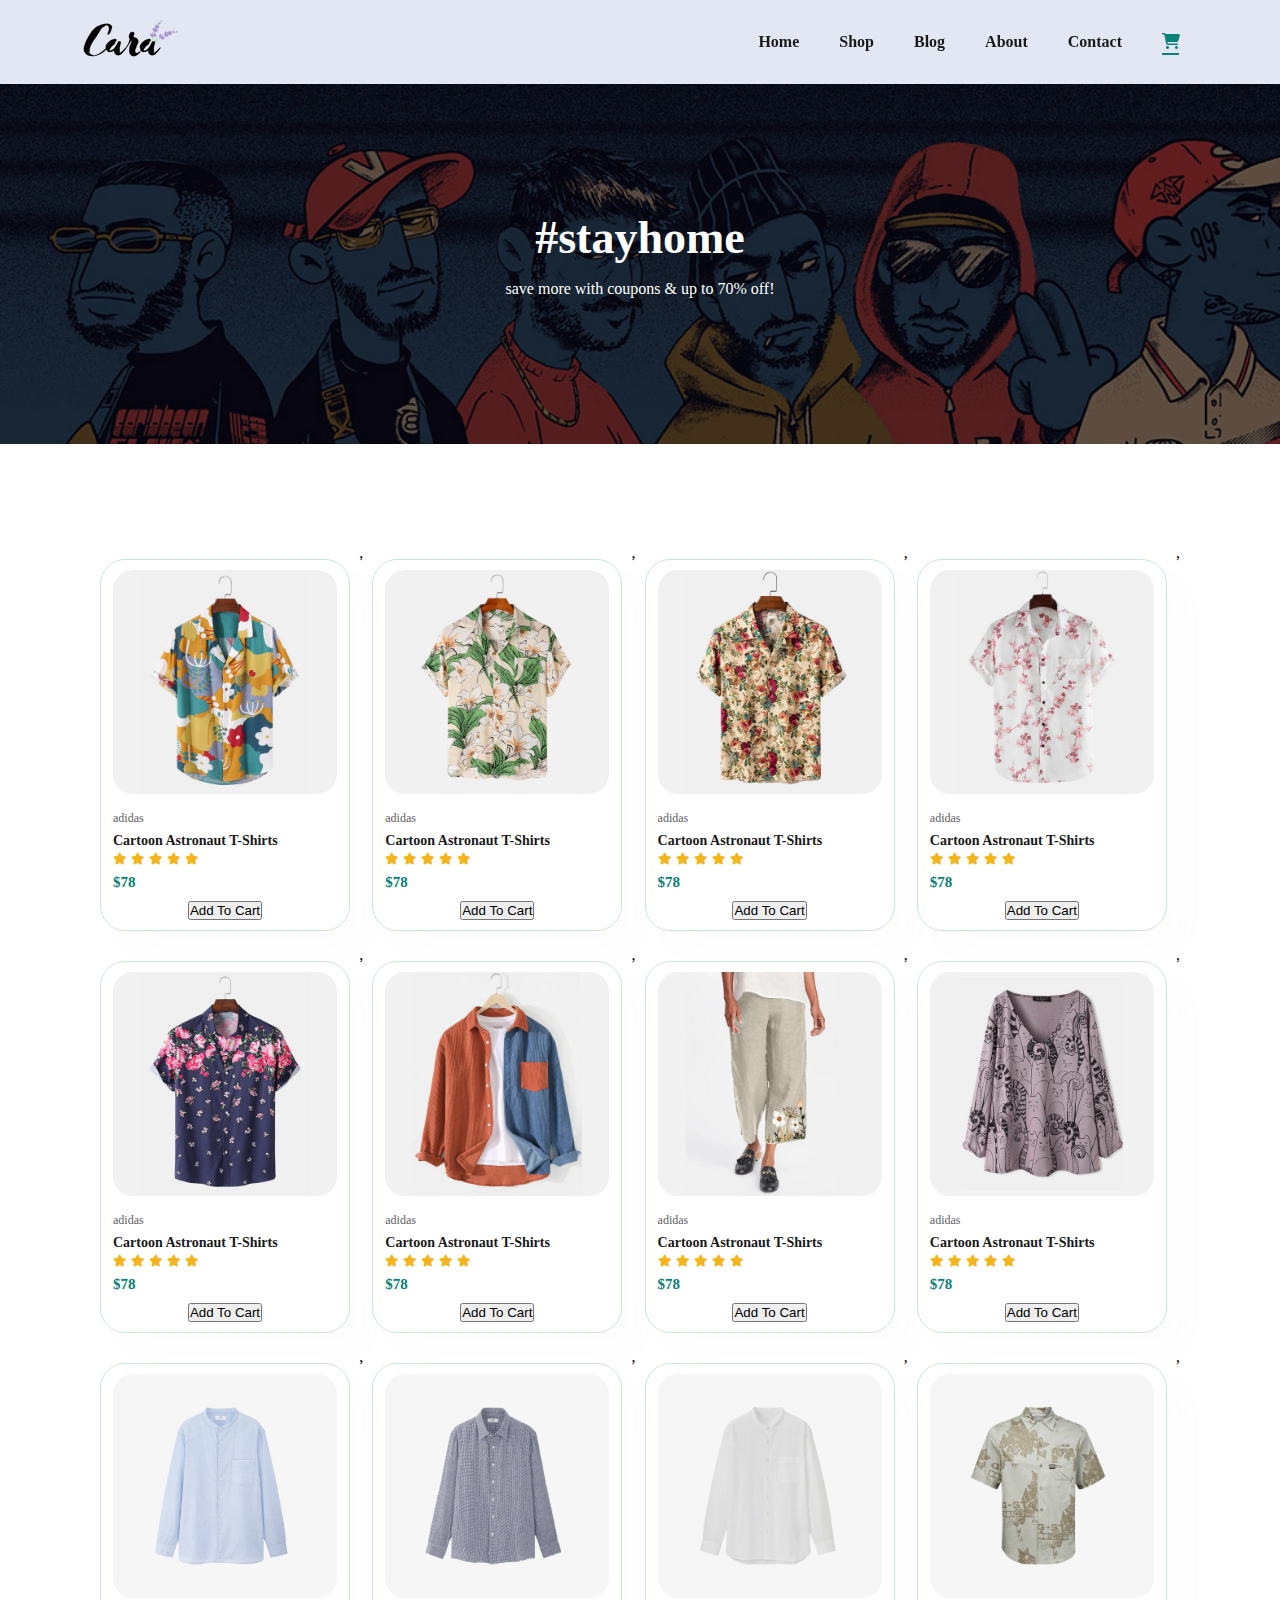
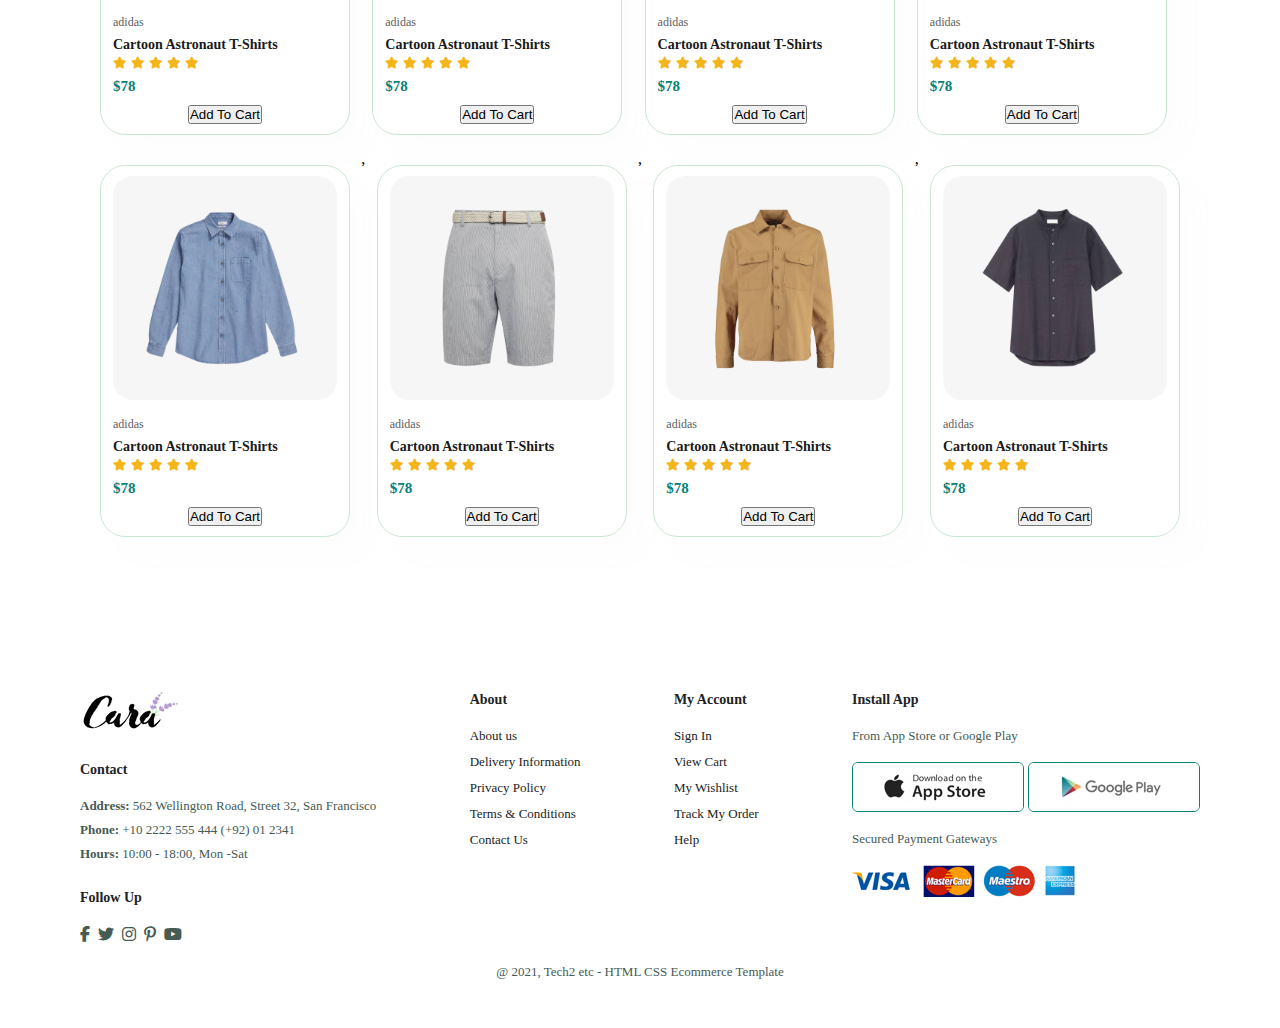
<file: cart.html>
<!DOCTYPE html>
<html lang="en">
  <head>
    <meta charset="UTF-8" />
    <meta name="viewport" content="width=device-width, initial-scale=1.0" />
    <title>cart</title>
    <link href="style.css" rel="stylesheet" />
    <link href="all.css" rel="stylesheet" />
  </head>
  <body>
    <section id="header">
      <a href=""><img src="products/logo.png" class="logo" alt=""></a>
      <div>
          <ul id="navbar">
              <li><a  href="index.html">Home</a></li>
              <li><a   href="shop.html">Shop</a></li>
              <li><a href="blog.html">Blog</a></li>
              <li><a href="about.html">About</a></li>
              <li><a href="contact.html">Contact</a></li>
              <li><a class="active" href="cart.html"><i class="fa-solid fa-cart-shopping"></i></a></li>
          </ul>
      </div>
  </section>
  <section id="page-header">
    <h2>#stayhome</h2>
    <p>save more with coupons & up to 70% off!</p>
  </section>
<section id="product1" class="section-p1">
    <div class="pro-container">
        <div class="pro" >
         <img src="products/f1.jpg" />
          <div class="description">
            <span>adidas</span>
            <h5>cartoon astronaut t-shirts</h5>
            <div class="star">
              <i class="fa-solid fa-star"></i>
              <i class="fa-solid fa-star"></i>
              <i class="fa-solid fa-star"></i>
              <i class="fa-solid fa-star"></i>
              <i class="fa-solid fa-star"></i>
            </div>
            <!-- end of icon star -->
            <h4>$78</h4>
          </div>
          <!--end of product description -->
          <div class="cartb">
            <!-- <a href="#" onclick="event"><i class="fa-solid fa-cart-shopping "></i></a>  -->
          <button class="add_to_cart">Add To Cart</button>
        </div>
        </div>
</section>


 

    
  
    <footer class="section-p1">
      <div class="col">
          <img class="logo" src="products/logo.png" alt="">
          <h4>Contact</h4>
          <p><strong>Address: </strong>562 Wellington Road, Street 32, San Francisco</p>
          <p><strong>Phone: </strong>+10 2222 555 444 (+92) 01 2341</p>
          <p><strong>Hours: </strong>10:00 - 18:00, Mon -Sat</p>
          <div class="follow">
              <h4>Follow Up</h4>
              <div class="icon">
                  <i class="fab fa-facebook-f"></i>
                  <i class="fab fa-twitter"></i>
                  <i class="fab fa-instagram"></i>
                  <i class="fab fa-pinterest-p"></i>
                  <i class="fab fa-youtube"></i>
              </div>
          </div>
      </div>
      <div class="col">
          <h4>About</h4>
          <a href="#">About us</a>
          <a href="#">Delivery Information</a>
          <a href="#">Privacy Policy</a>
          <a href="#">Terms & Conditions</a>
          <a href="#">Contact Us</a>
      </div>

      <div class="col">
          <h4>My Account</h4>
          <a href="#">Sign In</a>
          <a href="#">View Cart</a>
          <a href="#">My Wishlist</a>
          <a href="#">Track My Order</a>
          <a href="#">Help</a>
      </div>
      <div class="col install">
          <h4>Install App</h4>
          <p>From App Store or Google Play</p>
          <div class="row">
              <img src="products/app.jpg" alt="">
              <img src="products/play.jpg" alt="">
          </div>
          <p>Secured Payment Gateways</p>
          <img src="products/pay.png" alt="">
      </div>
      <div class="copyright">
          <p>@ 2021, Tech2 etc - HTML CSS Ecommerce Template</p>
      </div>
  </footer>

    <script src="script.js"></script>
    <script src="carts.js"></script>

  </body>
</html>
</file>
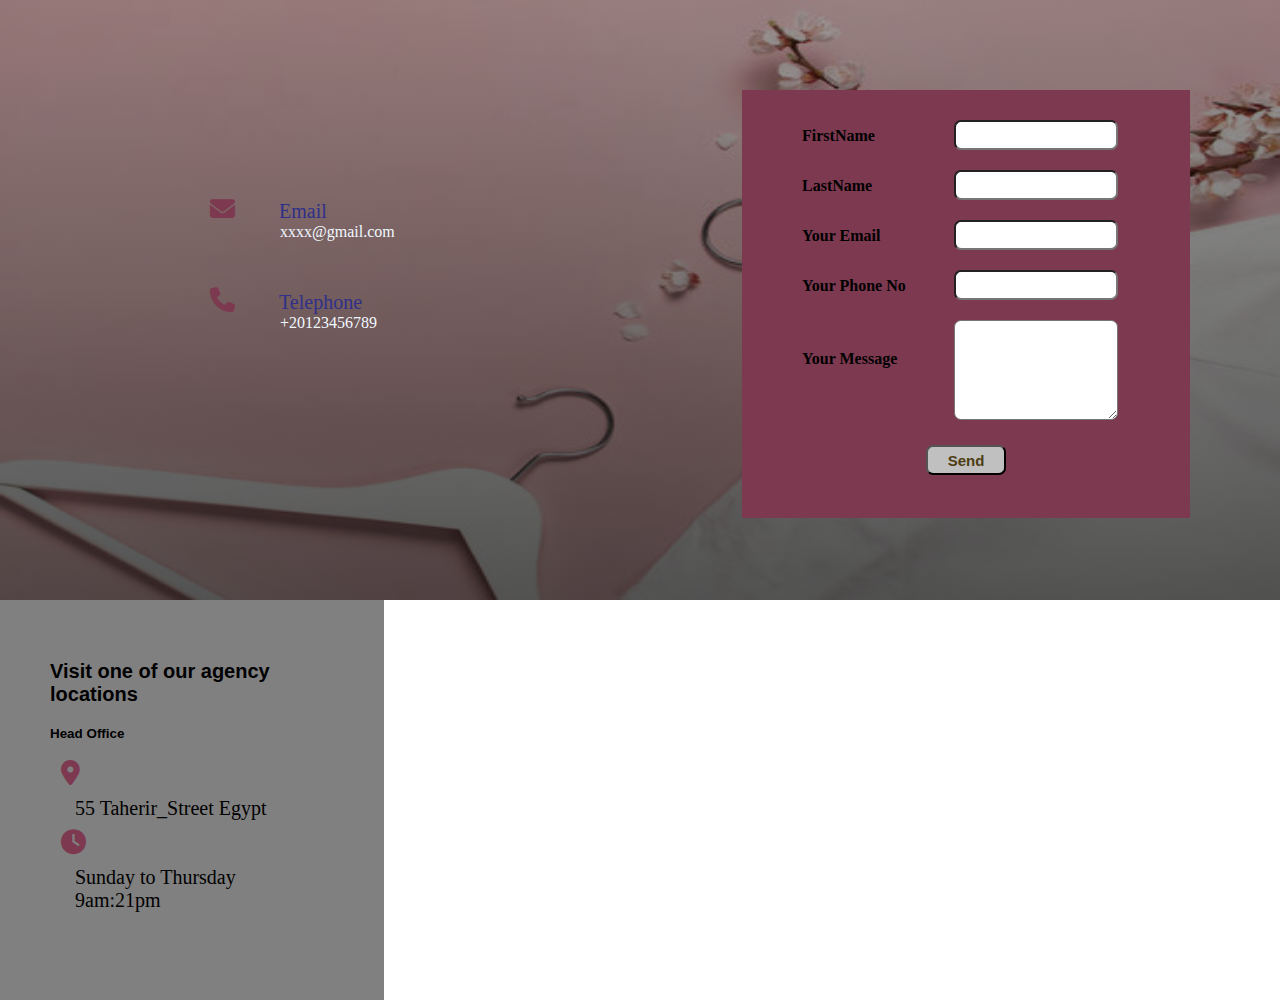
<file: ContactUs.html>
<!DOCTYPE html>
<html>
    <head>
          <title>
            ContactUs
          </title>
          <meta charset="UTF-8">
          <link rel="stylesheet" href="css_folder/ContactUs.css">
          <link rel="stylesheet" href="css_folder/all.min.css">
          <meta name="viewport" content="width=device-width,initialscale=1.0">
    </head>
    <body>
        <Section class="form">
            <div class="sectionform">
                 <label for="first">FirstName</label>
                 <input type="text" id="first" name="firstname">
                 <label for="last">LastName</label>
                 <input type="text" id="last" name="lastname">
                 <label for="Email">Your Email</label>
                 <input type="email" id="Email" name="email">
                 <label for="tel">Your Phone No</label>
                 <input type="text" id="tel" name="phone">
                 <label for="msg">Your Message</label>
                 <textarea name="" id="msg"></textarea>
                 <input type="submit" value="Send">
            </div >

            <div class="information">
                
                <i class="fa-solid fa-envelope" class="icon1"></i>
           <a href="abc@gmail.com">
            Email
           </a>
          
          <p>
            xxxx@gmail.com
          </p>
           
          <i class="fa-solid fa-phone"></i>
           <a href="tel:+20123455678">Telephone</a>
           
           <p>+20123456789</p>


           <!-- <p class="hello"> FollowUs</p>
           <a href="https://instagram.com" class="i1"><i class="fa-brands fa-square-instagram"></i></a>
          <a href="https://twitter.com" class="i2"> <i class="fa-brands fa-twitter"></i></a>
           <a href="https://twitter.com " class="i3"><i class="fa-brands fa-facebook-f"></i></a> -->

           
            </div>
        </Section>
        <section class="map">
            <div class="a">
               <h4>
                Visit one of our agency locations 
               </h4>
               <h6>Head Office</h6>
               <i class="fa-solid fa-location-dot"></i>
              
               <p> 55 Taherir_Street Egypt</p>
               <i class="fa-solid fa-clock"></i>
              
               <p> Sunday to Thursday 9am:21pm</p>
            
            </div>
          <div class="b">
            <iframe src="https://www.google.com/maps/embed?pb=!1m14!1m12!1m3!1d440152.377522415!2d30.815366849999997!3d30.473204749999994!2m3!1f0!2f0!3f0!3m2!1i1024!2i768!4f13.1!5e0!3m2!1sen!2seg!4v1715009954085!5m2!1sen!2seg" width="600" height="450" style="border:0;" allowfullscreen="" loading="lazy" referrerpolicy="no-referrer-when-downgrade"></iframe>
          </div>
        
        </section>
       <section class="followUs">
       
       </section>
        
    </body>
</html>
</file>
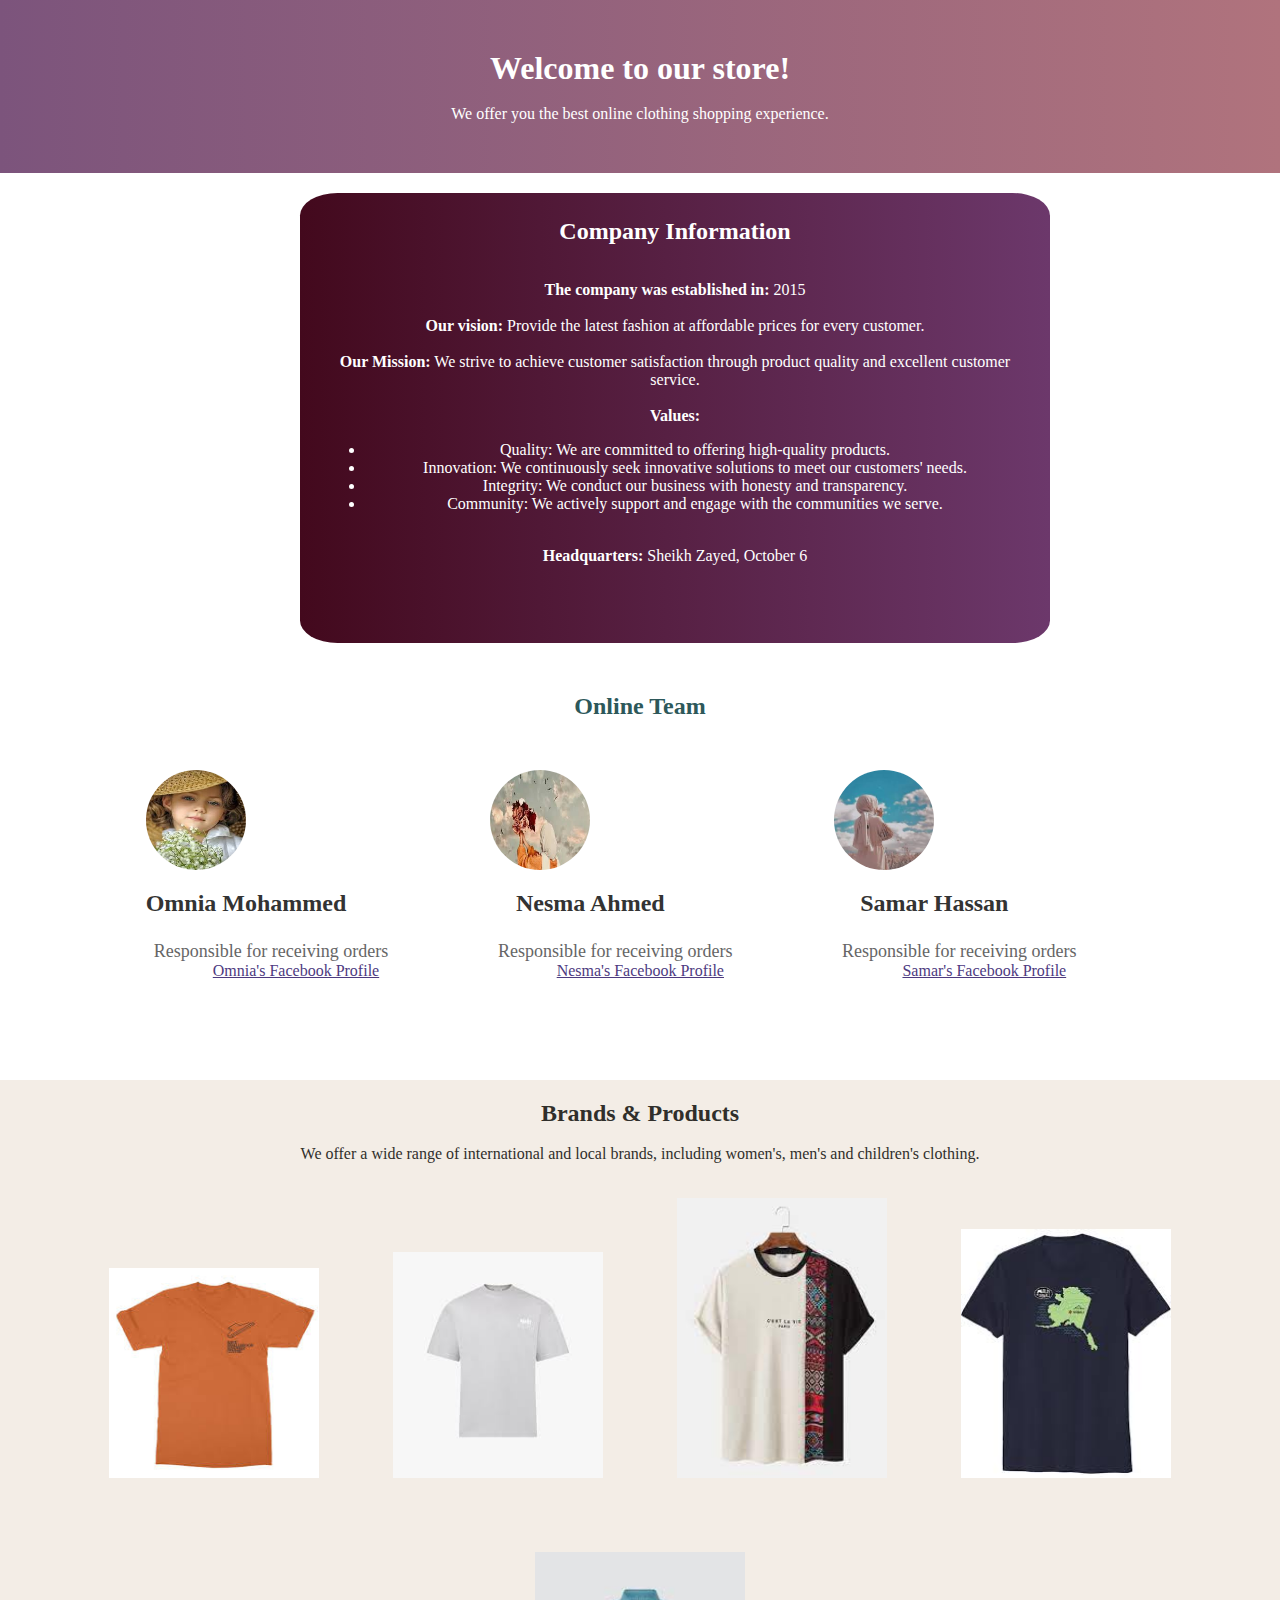
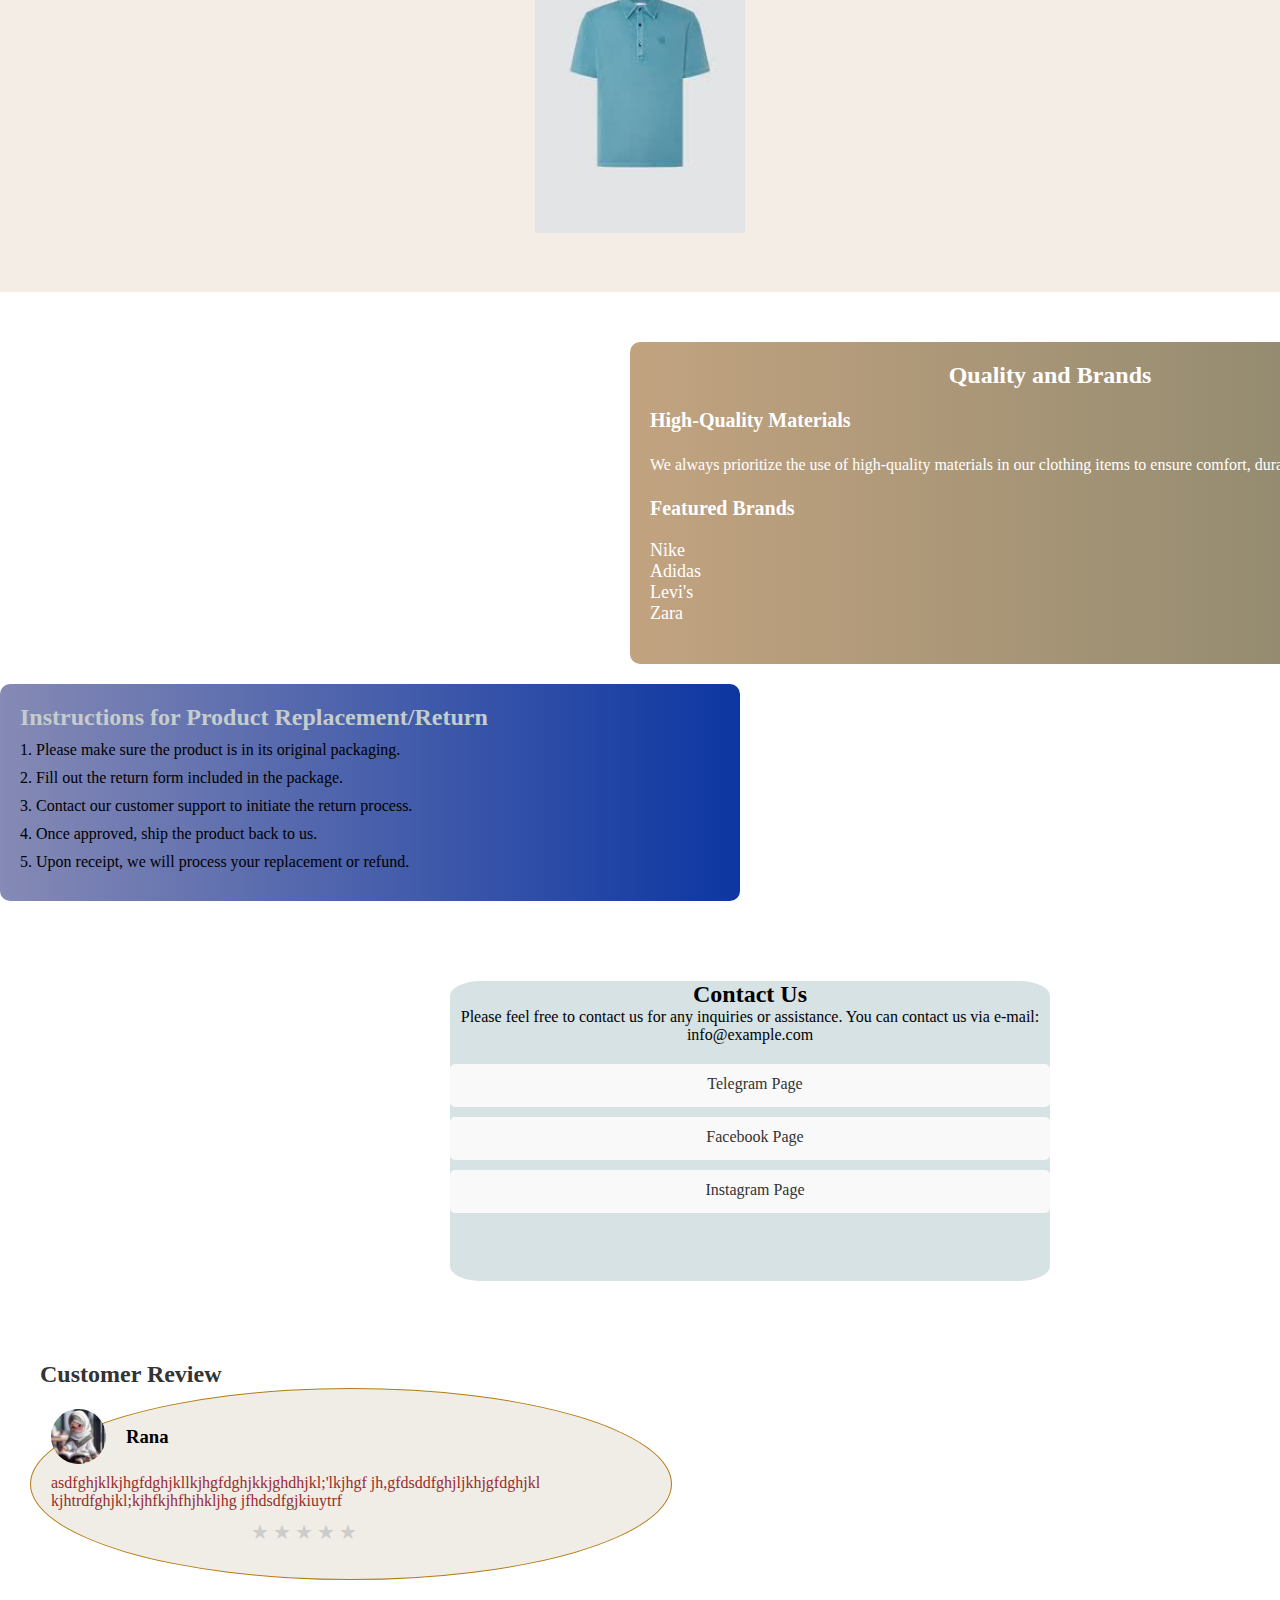
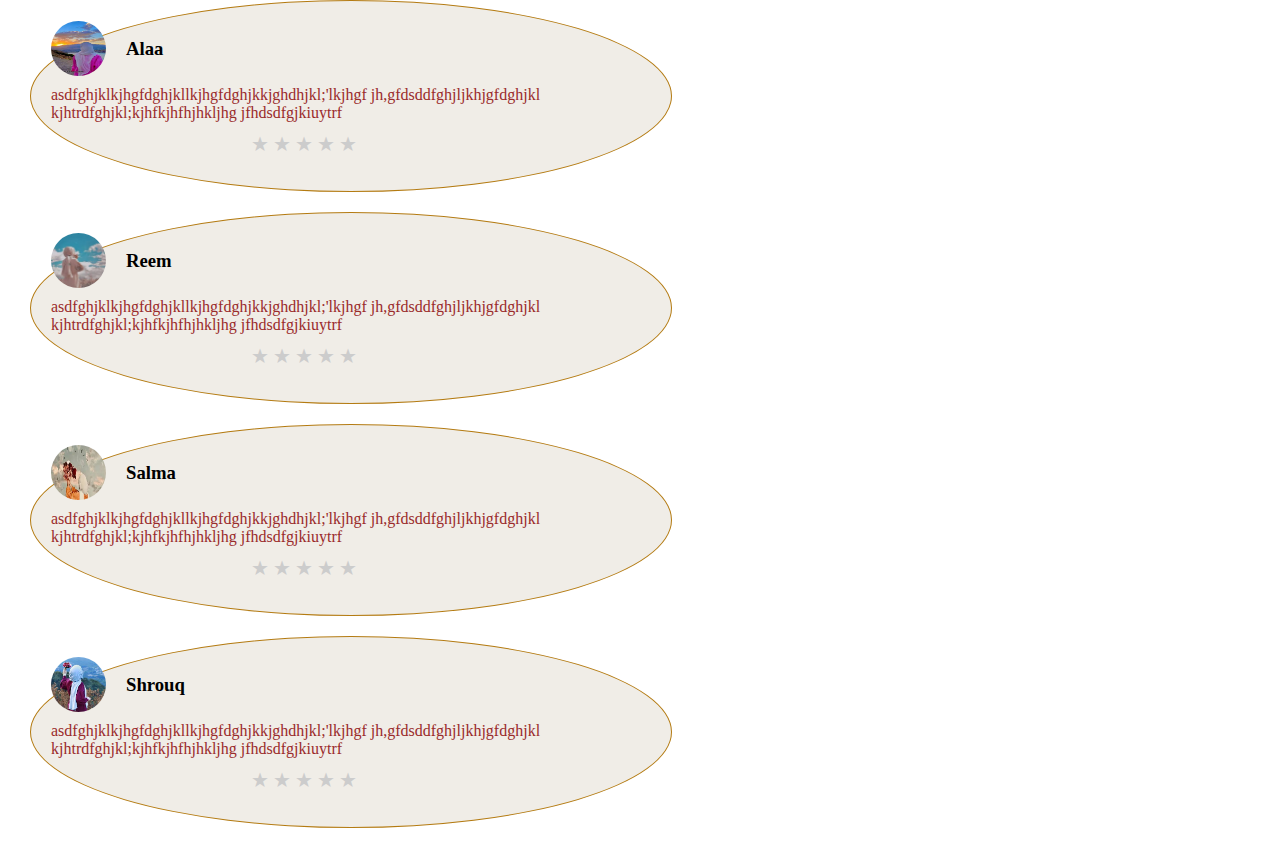
<file: more.html>
<!DOCTYPE html>
<html lang="en">
<head>
  <meta charset="UTF-8">
  <meta name="viewport" content="width=device-width, initial-scale=1.0">
  <title>About Us</title>
  <link rel="stylesheet" href="more.css">
  <link rel="stylesheet" href="https://cdnjs.cloudflare.com/ajax/libs/font-awesome/6.0.0-beta3/css/all.min.css" integrity="sha384-6saYSIYTdVczRbl7L8IB+fbbVZiPoeNNgSEaWFvCh6h/aAI5xTyZvhNA00XQC27t" crossorigin="anonymous">
</head>
<body>
  <header class="head">
    <h1>Welcome to our store!</h1>
    <br>
    <p>We offer you the best online clothing shopping experience.</p>
    
  </header>
  
  <section id="company-info">
    <h2>Company Information</h2>
    <br><br>
    <p><strong>The company was established in:</strong> 2015</p>
    <br>
    <p><strong>Our vision: </strong>Provide the latest fashion at affordable prices for every customer.</p>
    <br>
    <p><strong>Our Mission:</strong> We strive to achieve customer satisfaction through product quality and excellent customer service.</p>
    <br>
    <p><strong>Values:</strong></p>
    <ul>
        <li>Quality: We are committed to offering high-quality products.</li>
        <li>Innovation: We continuously seek innovative solutions to meet our customers' needs.</li>
        <li>Integrity: We conduct our business with honesty and transparency.</li>
        <li>Community: We actively support and engage with the communities we serve.</li>
    </ul>
    <br>
    <p><strong>Headquarters:</strong> Sheikh Zayed, October 6</p>
    <br>

  </section>
  
  <section class="team-section">
    <h2>Online Team</h2>
    <div class="team-member">
        <img src="person.jpeg" alt="اسم العضو 1">
        <h3>Omnia Mohammed</h3>
        <p>Responsible for receiving orders</p>
        <a href="https://www.facebook.com/omnia.mohammed">Omnia's Facebook Profile</a>

    </div>
    <div class="team-member">
        <img src="بنت1.jpeg" alt="اسم العضو 2">
        <h3>Nesma Ahmed</h3>
        <p>Responsible for receiving orders</p>
        <a href="https://www.facebook.com/nesma.ahmed">Nesma's Facebook Profile</a>

    </div>
    <div class="team-member">
      <img src="بنت3.jpeg" alt="اسم العضو 2">
      <h3>Samar Hassan</h3>
      <p>Responsible for receiving orders</p>
      <a href="https://www.facebook.com/samar.hassan">Samar's Facebook Profile</a>

  </div>
    <!-- اضافة المزيد من أعضاء الفريق حسب الحاجة -->
</section>

  
  <section id="brands">
    <h2>Brands & Products</h2>
    <br>
    <p>We offer a wide range of international and local brands, including women's, men's and children's clothing.</p>
    <img src="shirt2.jpeg"  alt=""  >  
    <img src="shirt3.jpeg"  alt=""  >  
    <img src="shirt4.jpeg"  alt=""  >  
    <img src="shirt6.jpeg"  alt=""  >  
     <img src="shirt5.jpeg"  alt=""  >                                 
  </section>
  
  <section id="quality">
    <h2>Quality and Brands</h2>
    <div class="brand-info">
        <h3>High-Quality Materials</h3>
        <p>We always prioritize the use of high-quality materials in our clothing items to ensure comfort, durability, and style.</p>
    </div>
    <div class="brand-list">
        <h3>Featured Brands</h3>
        <ul>
            <li>Nike</li>
            <li>Adidas</li>
            <li>Levi's</li>
            <li>Zara</li>
        </ul>
    </div>
</section>
  <div class="instructions-section">
    <h2 class="instructions-title">Instructions for Product Replacement/Return</h2>
    <p class="instruction">1. Please make sure the product is in its original packaging.</p>
    <p class="instruction">2. Fill out the return form included in the package.</p>
    <p class="instruction">3. Contact our customer support to initiate the return process.</p>
    <p class="instruction">4. Once approved, ship the product back to us.</p>
    <p class="instruction">5. Upon receipt, we will process your replacement or refund.</p>
  </div>

  
  <section id="contact">
    <h2>Contact Us</h2>
    <p>Please feel free to contact us for any inquiries or assistance. You can contact us via e-mail: info@example.com</p>
    <div class="contact-info">
      <a href="https://t.me/hmstyle7"  target="_blank"><i class="fas fa-telegram"></i> Telegram Page</a>
      <a href="https://www.facebook.com/share/jVyxZxDqLrMjCYP2/?mibextid=qi2Omg" target="_blank"><i class="fab fa-facebook"></i> Facebook Page</a>
      <a href="https://www.instagram.com/tshirts_for_boys0/" target="_blank"><i class="fab fa-instagram"></i> Instagram Page</a>
    </div>
  </section>
  </section>
 
  <h1 id="cust">Customer Review</h1>
  <div class="customer-review">
        <div class="customer-info">
     
      <img src="بنت2.jpeg" alt="">
      <h3>Rana</h3>
    </div>
    <p>asdfghjklkjhgfdghjkllkjhgfdghjkkjghdhjkl;'lkjhgf
      jh,gfdsddfghjljkhjgfdghjkl
      kjhtrdfghjkl;kjhfkjhfhjhkljhg
      jfhdsdfgjkiuytrf
    </p>
    <div class="rating">
      <span class="star">&#9733;</span>
      <span class="star">&#9733;</span>
      <span class="star">&#9733;</span>
      <span class="star">&#9733;</span>
      <span class="star">&#9733;</span>
    </div>
  </div>
    <div class="customer-review">
      <div class="customer-info">
   
    <img src="بنت5.jpeg" alt="">
    <h3>Alaa</h3>
  </div>
  <p>asdfghjklkjhgfdghjkllkjhgfdghjkkjghdhjkl;'lkjhgf
    jh,gfdsddfghjljkhjgfdghjkl
    kjhtrdfghjkl;kjhfkjhfhjhkljhg
    jfhdsdfgjkiuytrf
  </p>
  <div class="rating">
    <span class="star">&#9733;</span>
    <span class="star">&#9733;</span>
    <span class="star">&#9733;</span>
    <span class="star">&#9733;</span>
    <span class="star half-star">&#9733;</span>
  </div>
</div>
  <div class="customer-review">
    <div class="customer-info">
 
  <img src="بنت3.jpeg" alt="">
  <h3>Reem</h3>
</div>
<p>asdfghjklkjhgfdghjkllkjhgfdghjkkjghdhjkl;'lkjhgf
  jh,gfdsddfghjljkhjgfdghjkl
  kjhtrdfghjkl;kjhfkjhfhjhkljhg
  jfhdsdfgjkiuytrf
</p>
<div class="rating">
  <span class="star">&#9733;</span>
  <span class="star">&#9733;</span>
  <span class="star">&#9733;</span>
  <span class="star">&#9733;</span>
  <span class="star half-star">&#9733;</span>
</div>
</div>
<div class="customer-review">
  <div class="customer-info">

<img src="بنت1.jpeg" alt="">
<h3>Salma</h3>
</div>
<p>asdfghjklkjhgfdghjkllkjhgfdghjkkjghdhjkl;'lkjhgf
jh,gfdsddfghjljkhjgfdghjkl
kjhtrdfghjkl;kjhfkjhfhjhkljhg
jfhdsdfgjkiuytrf
</p>
<div class="rating">
<span class="star">&#9733;</span>
<span class="star">&#9733;</span>
<span class="star">&#9733;</span>
<span class="star">&#9733;</span>
<span class="star half-star">&#9733;</span>
</div>
</div>
<div class="customer-review">
  <div class="customer-info">

<img src="بنت4.jpeg" alt="">
<h3>Shrouq</h3>
</div>
<p>asdfghjklkjhgfdghjkllkjhgfdghjkkjghdhjkl;'lkjhgf
jh,gfdsddfghjljkhjgfdghjkl
kjhtrdfghjkl;kjhfkjhfhjhkljhg
jfhdsdfgjkiuytrf
</p>
<div class="rating">
<span class="star">&#9733;</span>
<span class="star">&#9733;</span>
<span class="star">&#9733;</span>
<span class="star">&#9733;</span>
<span class="star half-star">&#9733;</span>
</div>
  </div>
  
  <!--
    <section id="testimonials">
      <p class="cust">Read our customers' experiences with our products:</p>
      <div class="testimonial">
        <p>"It was a great shopping experience, the products are of high quality and the service is fast and efficient."</p>
        <div class="testimonial-signature">
          <div class="testimonial-img">
            <img src="person.jpeg" alt="Ahmed's Avatar">
          </div>
          <p>- Ahmed, a happy customer</p>
        </div>
      </div> -->
      
    <!-- يمكنك إضافة مزيد من الشهادات هنا -->
  </section> 

  <script src="more.js"></script>
</body>
</html>
</file>
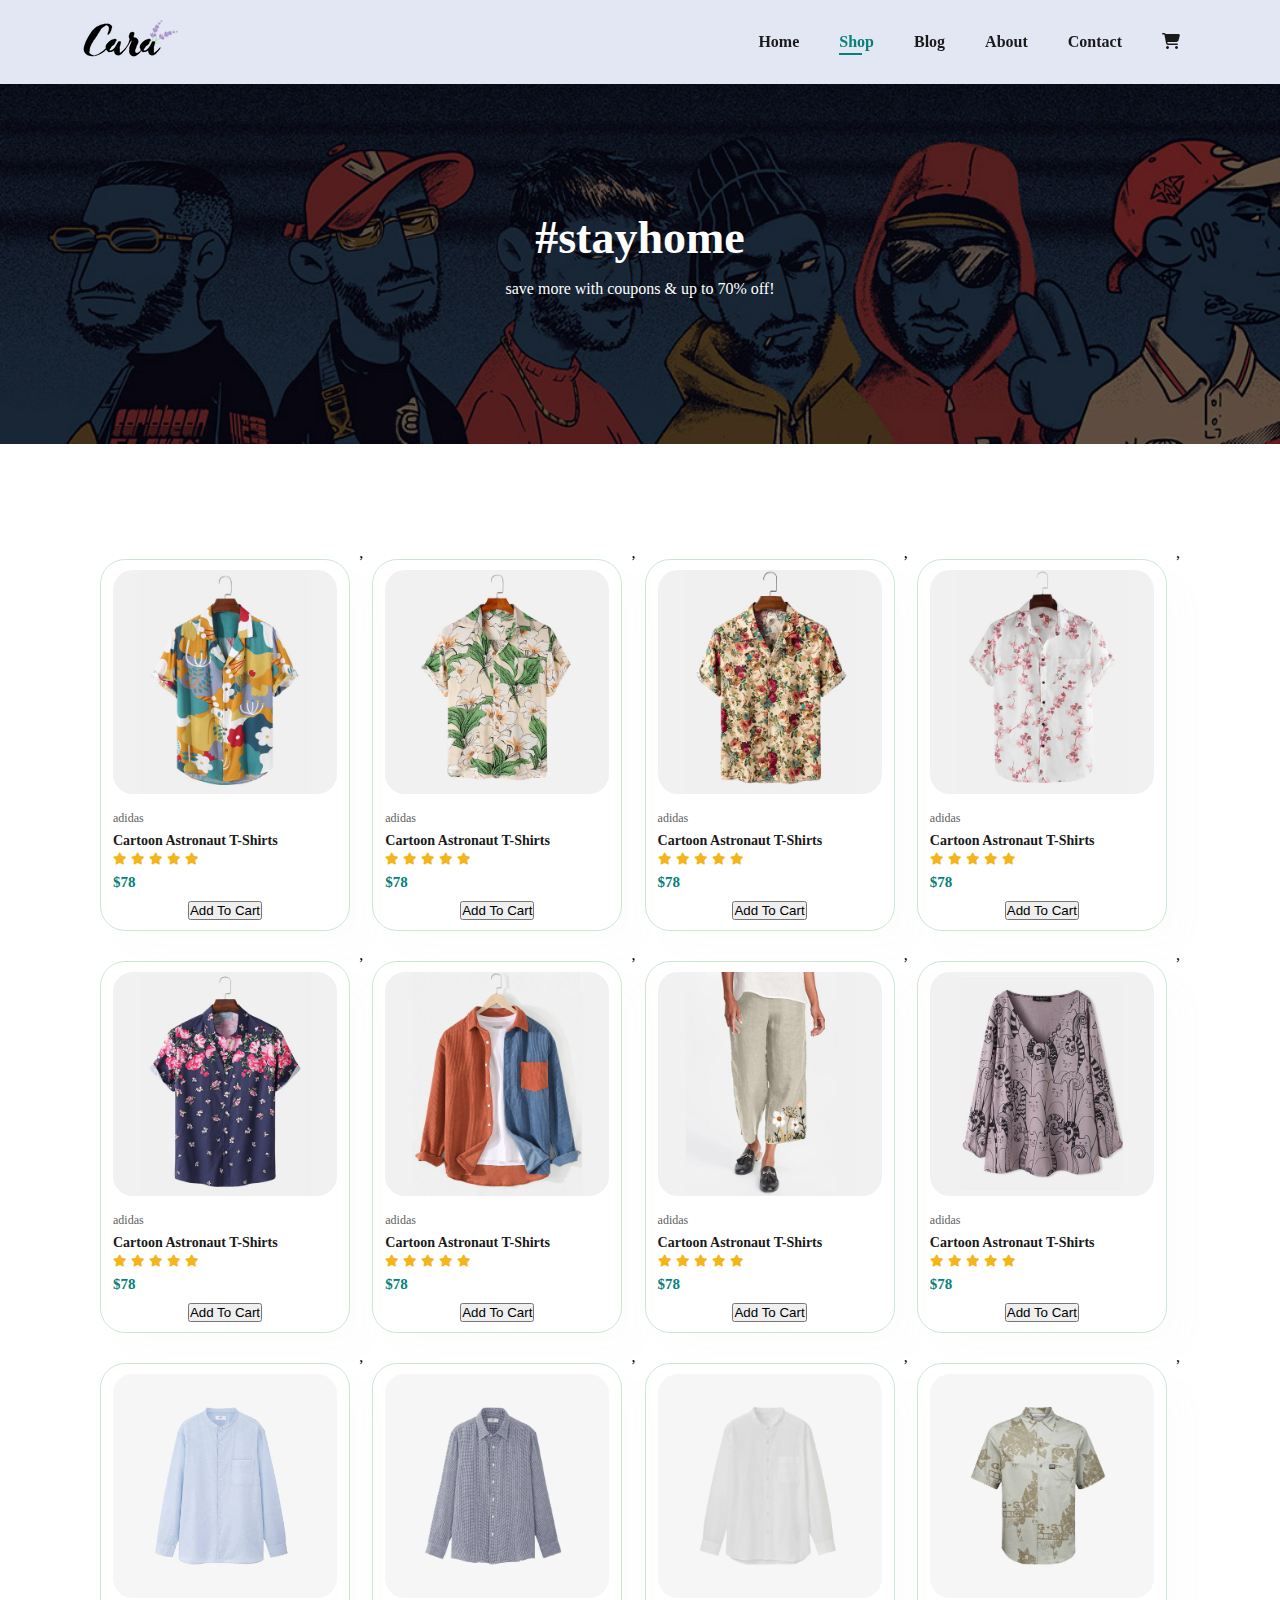
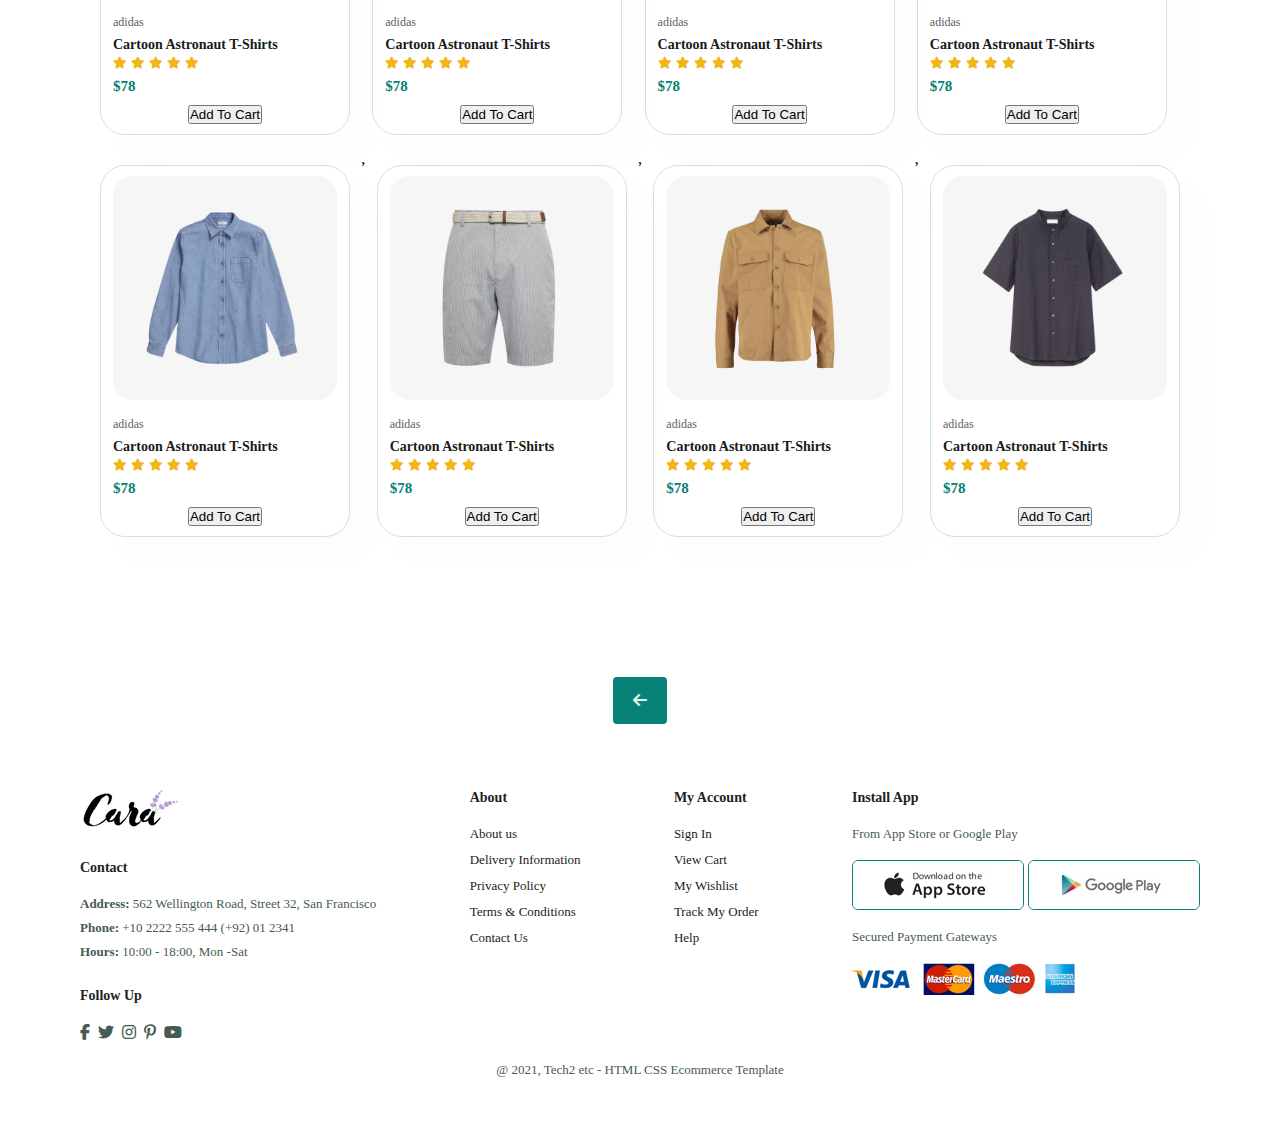
<file: second_shop.html>
<!DOCTYPE html>
<html lang="en">
  <head>
    <meta charset="UTF-8" />
    <meta name="viewport" content="width=device-width, initial-scale=1.0" />
    <title>Shopping</title>
    <link href="style.css" rel="stylesheet" />
    <link href="all.css" rel="stylesheet" />
  </head>
  <body>
    <section id="header">
      <a href=""><img src="products/logo.png" class="logo" alt=""></a>
      <div>
          <ul id="navbar">
              <li><a  href="index.html">Home</a></li>
              <li><a class="active" href="shop.html">Shop</a></li>
              <li><a href="blog.html">Blog</a></li>
              <li><a href="about.html">About</a></li>
              <li><a href="contact.html">Contact</a></li>
              <li><a href="cart.html"><i class="fa-solid fa-cart-shopping"></i></a></li>
          </ul>
      </div>
  </section>
    <!-- end of the header -->
    <!--  //////////////////////////////////////////////////////////////// -->

    <!-- page header -->
    <section id="page-header">
      <h2>#stayhome</h2>
      <p>save more with coupons & up to 70% off!</p>
    </section>
    <!-- end of img section -->
    <!-- ///////////////////////////////////////////////////////////////////// -->

    <section id="product1" class="section-p1">
      <div class="pro-container">
        <div class="pro" onclick="window.location.href='sproduct.html'">
         <img src="products/f1.jpg" />
          <div class="description">
            <span>adidas</span>
            <h5>cartoon astronaut t-shirts</h5>
            <div class="star">
              <i class="fa-solid fa-star"></i>
              <i class="fa-solid fa-star"></i>
              <i class="fa-solid fa-star"></i>
              <i class="fa-solid fa-star"></i>
              <i class="fa-solid fa-star"></i>
            </div>
            <!-- end of icon star -->
            <h4>$78</h4>
          </div>
          <!--end of product description -->
          <a href="#"><i class="fa-solid fa-cart-shopping "></i></a>
        </div>
        <!-- end of pro1 -->
       
      </div>
  </section>

    <section id="pagination" class="section-p1">
      
      <a href="shop.html"><i class="fa-solid fa-arrow-left"></i></a>
    </section>
   
    <footer class="section-p1">
      <div class="col">
          <img class="logo" src="products/logo.png" alt="">
          <h4>Contact</h4>
          <p><strong>Address: </strong>562 Wellington Road, Street 32, San Francisco</p>
          <p><strong>Phone: </strong>+10 2222 555 444 (+92) 01 2341</p>
          <p><strong>Hours: </strong>10:00 - 18:00, Mon -Sat</p>
          <div class="follow">
              <h4>Follow Up</h4>
              <div class="icon">
                  <i class="fab fa-facebook-f"></i>
                  <i class="fab fa-twitter"></i>
                  <i class="fab fa-instagram"></i>
                  <i class="fab fa-pinterest-p"></i>
                  <i class="fab fa-youtube"></i>
              </div>
          </div>
      </div>
      <div class="col">
          <h4>About</h4>
          <a href="#">About us</a>
          <a href="#">Delivery Information</a>
          <a href="#">Privacy Policy</a>
          <a href="#">Terms & Conditions</a>
          <a href="#">Contact Us</a>
      </div>

      <div class="col">
          <h4>My Account</h4>
          <a href="#">Sign In</a>
          <a href="#">View Cart</a>
          <a href="#">My Wishlist</a>
          <a href="#">Track My Order</a>
          <a href="#">Help</a>
      </div>
      <div class="col install">
          <h4>Install App</h4>
          <p>From App Store or Google Play</p>
          <div class="row">
              <img src="products/app.jpg" alt="">
              <img src="products/play.jpg" alt="">
          </div>
          <p>Secured Payment Gateways</p>
          <img src="products/pay.png" alt="">
      </div>
      <div class="copyright">
          <p>@ 2021, Tech2 etc - HTML CSS Ecommerce Template</p>
      </div>
  </footer>
    <script src="script.js"></script>
  </body>
</html>
</file>
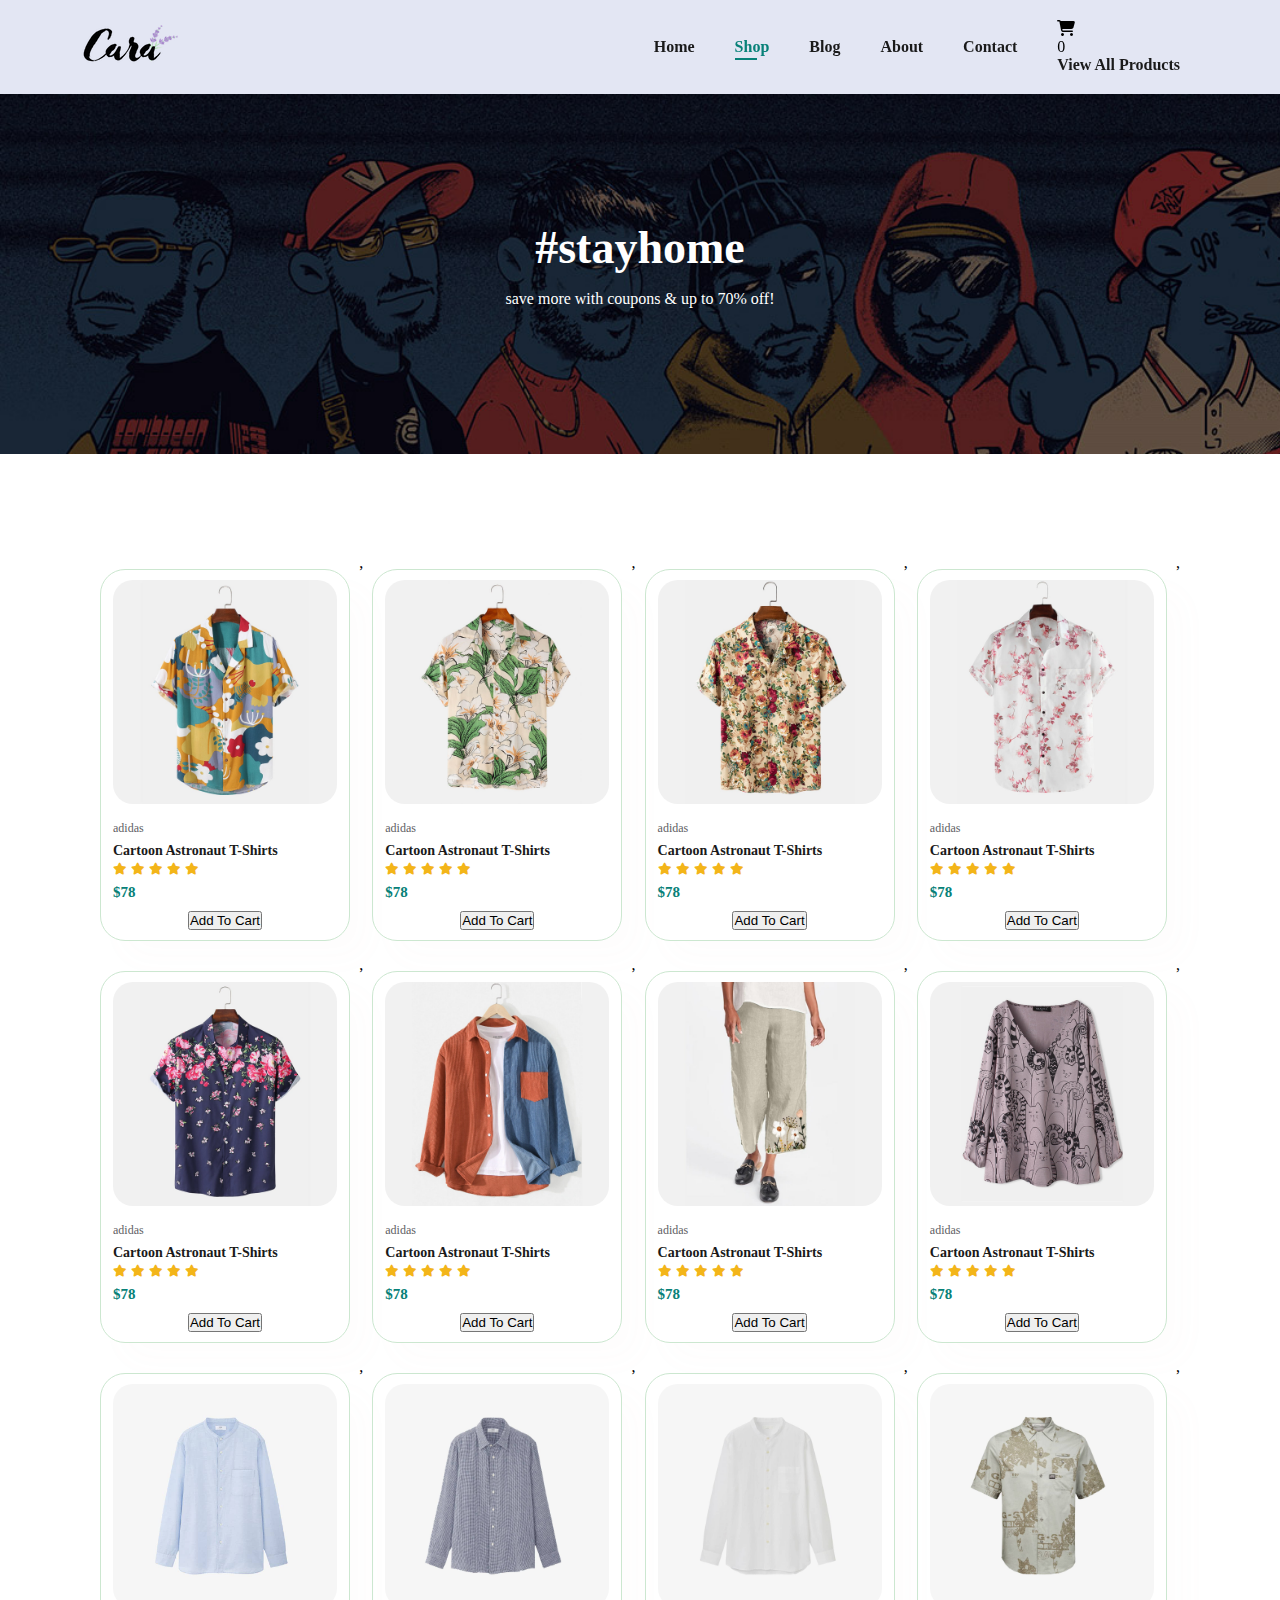
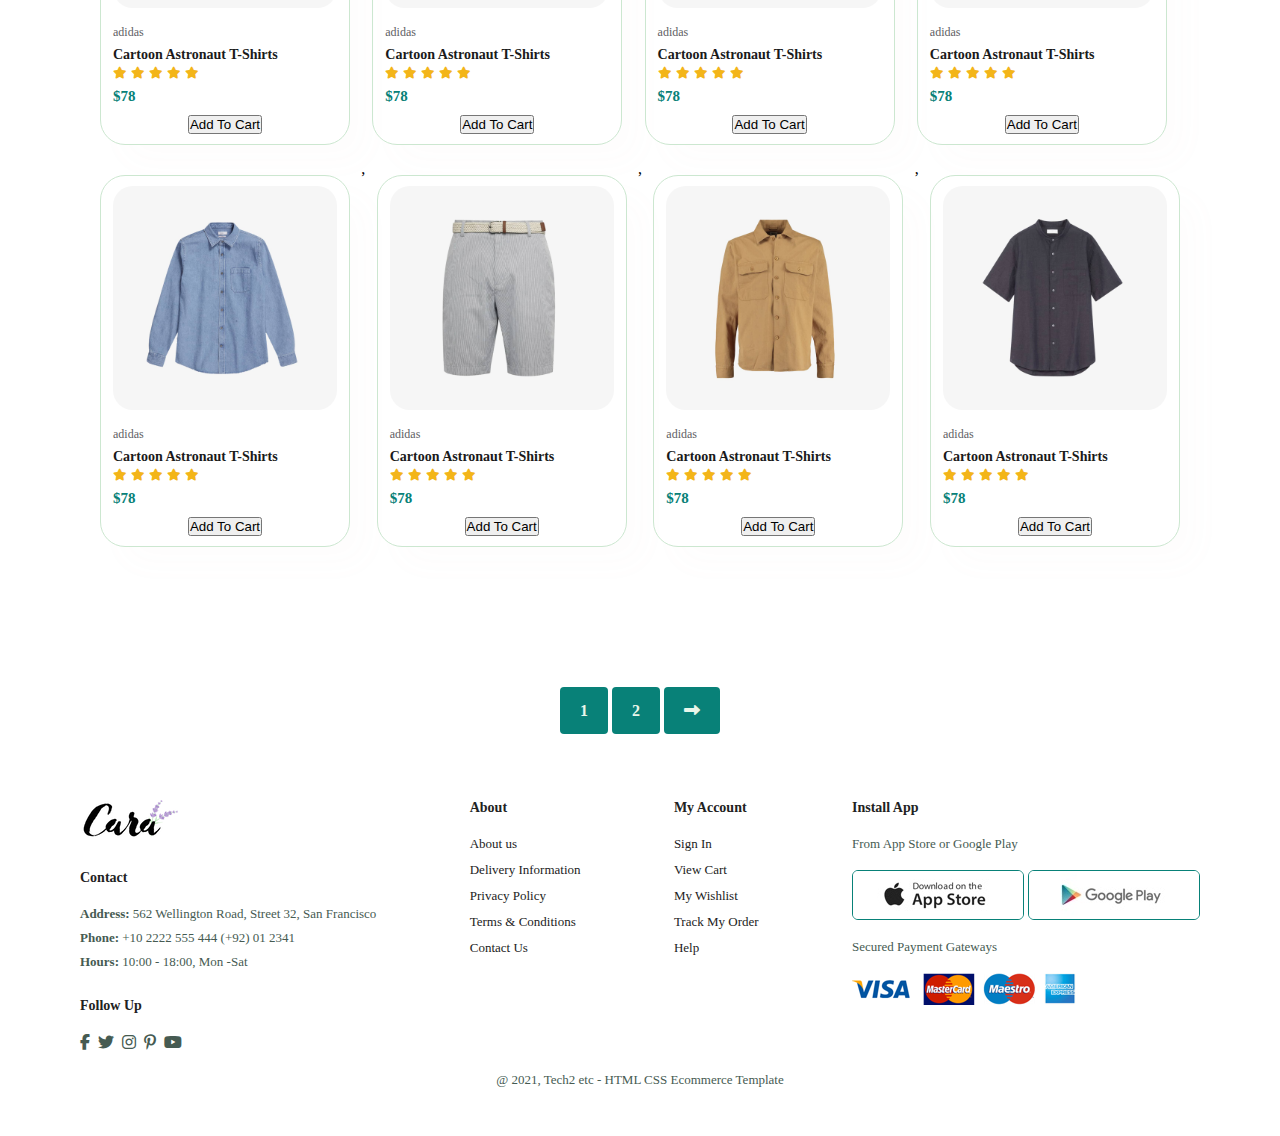
<file: shop.html>
<!DOCTYPE html>
<html lang="en">
  <head>
    <meta charset="UTF-8" />
    <meta name="viewport" content="width=device-width, initial-scale=1.0" />
    <title>Shopping</title>
    <link href="style.css" rel="stylesheet" />
    <link href="all.css" rel="stylesheet" />
  </head>
  <body>
    <section id="header">
      <a href=""><img src="products/logo.png" class="logo" alt=""></a>
      <div>
          <ul id="navbar">
              <li><a  href="index.html">Home</a></li>
              <li><a class="active" href="shop.html">Shop</a></li>
              <li><a href="blog.html">Blog</a></li>
              <li><a href="about.html">About</a></li>
              <li><a href="contact.html">Contact</a></li>
              <li id="shopping_cart">
                <i class="fa-solid fa-cart-shopping"></i>
                 <span class="badges"></span>
                 <div class="carts_products">
                  <div ></div>
                  <a href="cart.html">View All Products</a>
                 </div>
                 
                </li>
          </ul>
      </div>
  </section>
    <!-- end of the header -->
    <!--  //////////////////////////////////////////////////////////////// -->

    <!-- page header -->
    <section id="page-header">
      <h2>#stayhome</h2>
      <p>save more with coupons & up to 70% off!</p>
    </section>
    <!-- end of img section -->
    <!-- ///////////////////////////////////////////////////////////////////// -->

    <section id="product1" class="section-p1">
      <div class="pro-container">
        <div class="pro" >
         <img src="products/f1.jpg" />
          <div class="description">
            <span>adidas</span>
            <h5>cartoon astronaut t-shirts</h5>
            <div class="star">
              <i class="fa-solid fa-star"></i>
              <i class="fa-solid fa-star"></i>
              <i class="fa-solid fa-star"></i>
              <i class="fa-solid fa-star"></i>
              <i class="fa-solid fa-star"></i>
            </div>
            <!-- end of icon star -->
            <h4>$78</h4>
          </div>
          <!--end of product description -->
          <div class="cartb">
            <!-- <a href="#" onclick="event"><i class="fa-solid fa-cart-shopping "></i></a>  -->
          <button class="add_to_cart">Add To Cart</button>
        </div>
        </div>
        <!-- end of pro1 -->
       
      </div>
  </section>

    <section id="pagination" class="section-p1">
      <a href="#">1</a>
      <a href="second_shop.html">2</a>
      <a href="#"><i class="fa-solid fa-right-long"></i></a>
    </section>
    
  </section>
    <footer class="section-p1">
      <div class="col">
          <img class="logo" src="products/logo.png" alt="">
          <h4>Contact</h4>
          <p><strong>Address: </strong>562 Wellington Road, Street 32, San Francisco</p>
          <p><strong>Phone: </strong>+10 2222 555 444 (+92) 01 2341</p>
          <p><strong>Hours: </strong>10:00 - 18:00, Mon -Sat</p>
          <div class="follow">
              <h4>Follow Up</h4>
              <div class="icon">
                  <i class="fab fa-facebook-f"></i>
                  <i class="fab fa-twitter"></i>
                  <i class="fab fa-instagram"></i>
                  <i class="fab fa-pinterest-p"></i>
                  <i class="fab fa-youtube"></i>
              </div>
          </div>
      </div>
      <div class="col">
          <h4>About</h4>
          <a href="#">About us</a>
          <a href="#">Delivery Information</a>
          <a href="#">Privacy Policy</a>
          <a href="#">Terms & Conditions</a>
          <a href="#">Contact Us</a>
      </div>

      <div class="col">
          <h4>My Account</h4>
          <a href="#">Sign In</a>
          <a href="#">View Cart</a>
          <a href="#">My Wishlist</a>
          <a href="#">Track My Order</a>
          <a href="#">Help</a>
      </div>
      <div class="col install">
          <h4>Install App</h4>
          <p>From App Store or Google Play</p>
          <div class="row">
              <img src="products/app.jpg" alt="">
              <img src="products/play.jpg" alt="">
          </div>
          <p>Secured Payment Gateways</p>
          <img src="products/pay.png" alt="">
      </div>
      <div class="copyright">
          <p>@ 2021, Tech2 etc - HTML CSS Ecommerce Template</p>
      </div>
  </footer>
    <script src="script.js"></script>
    <script src="carts.js"></script>

  </body>
</html>
</file>
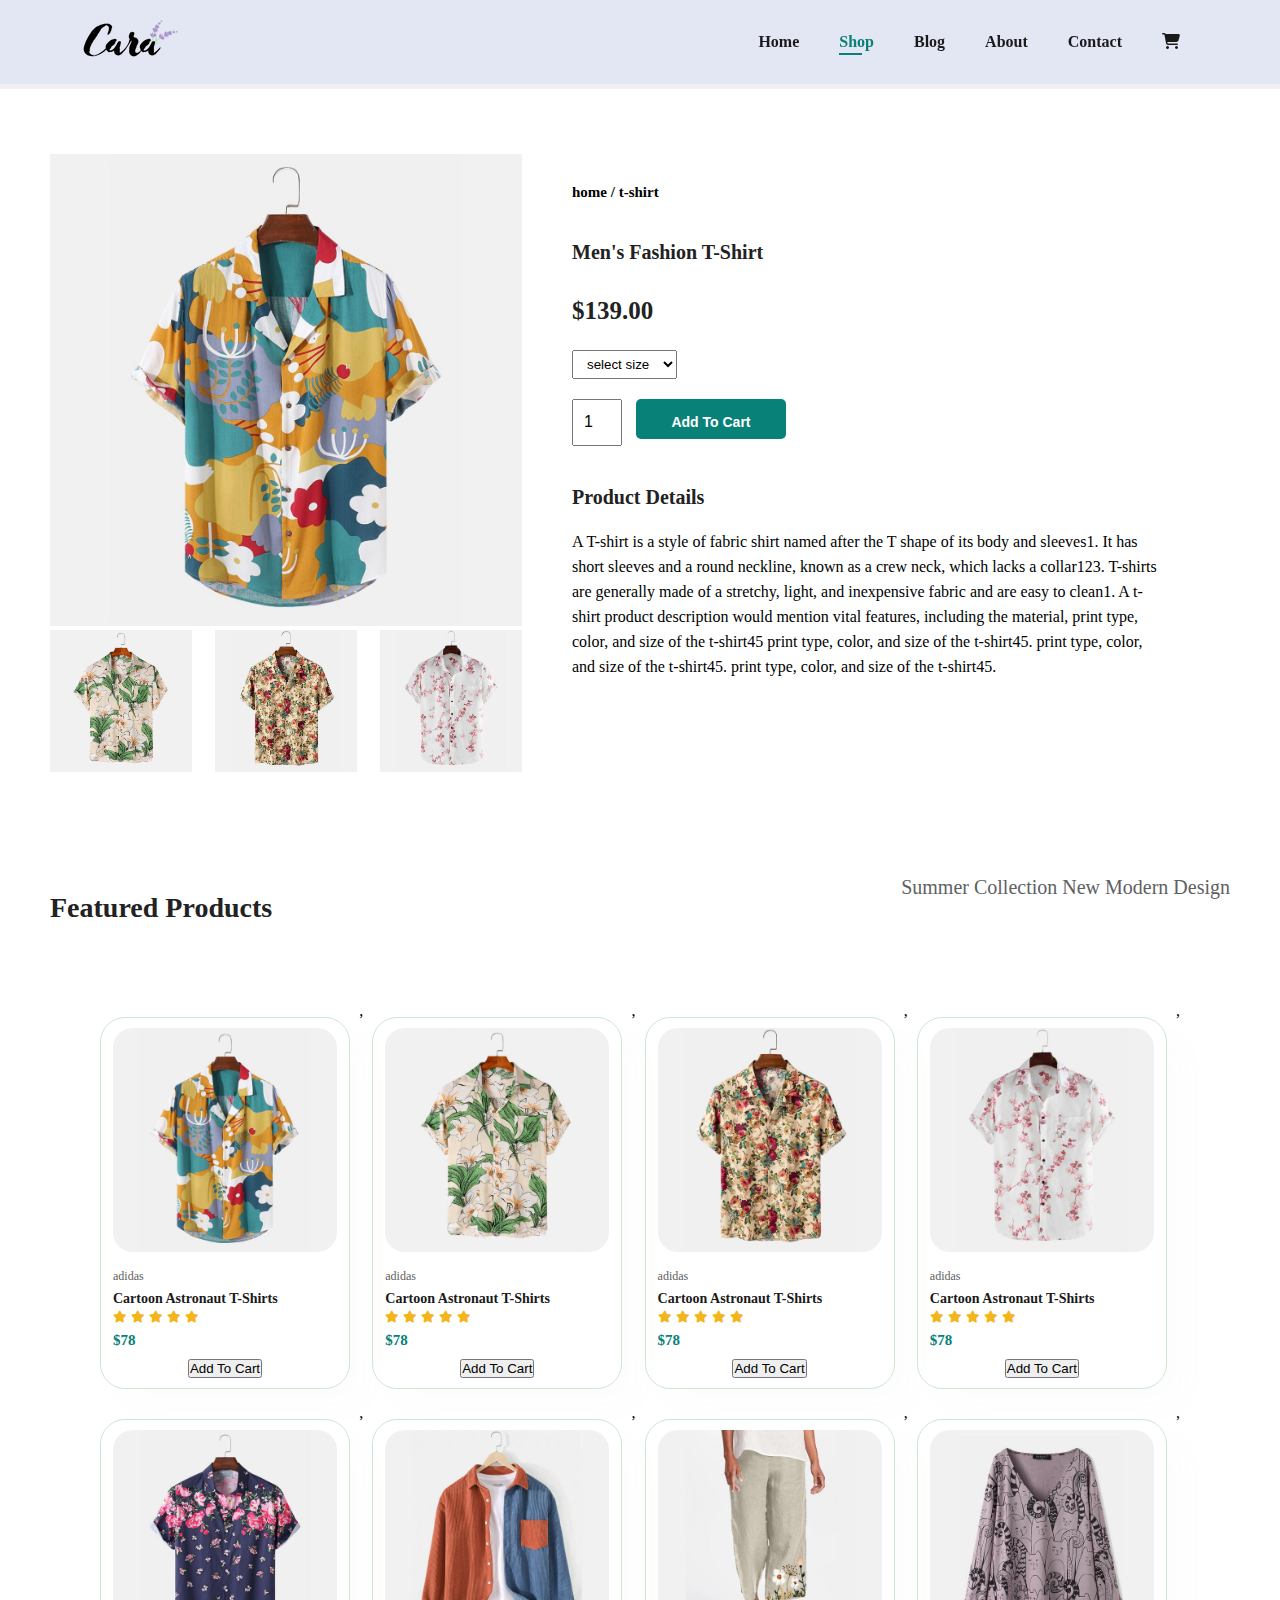
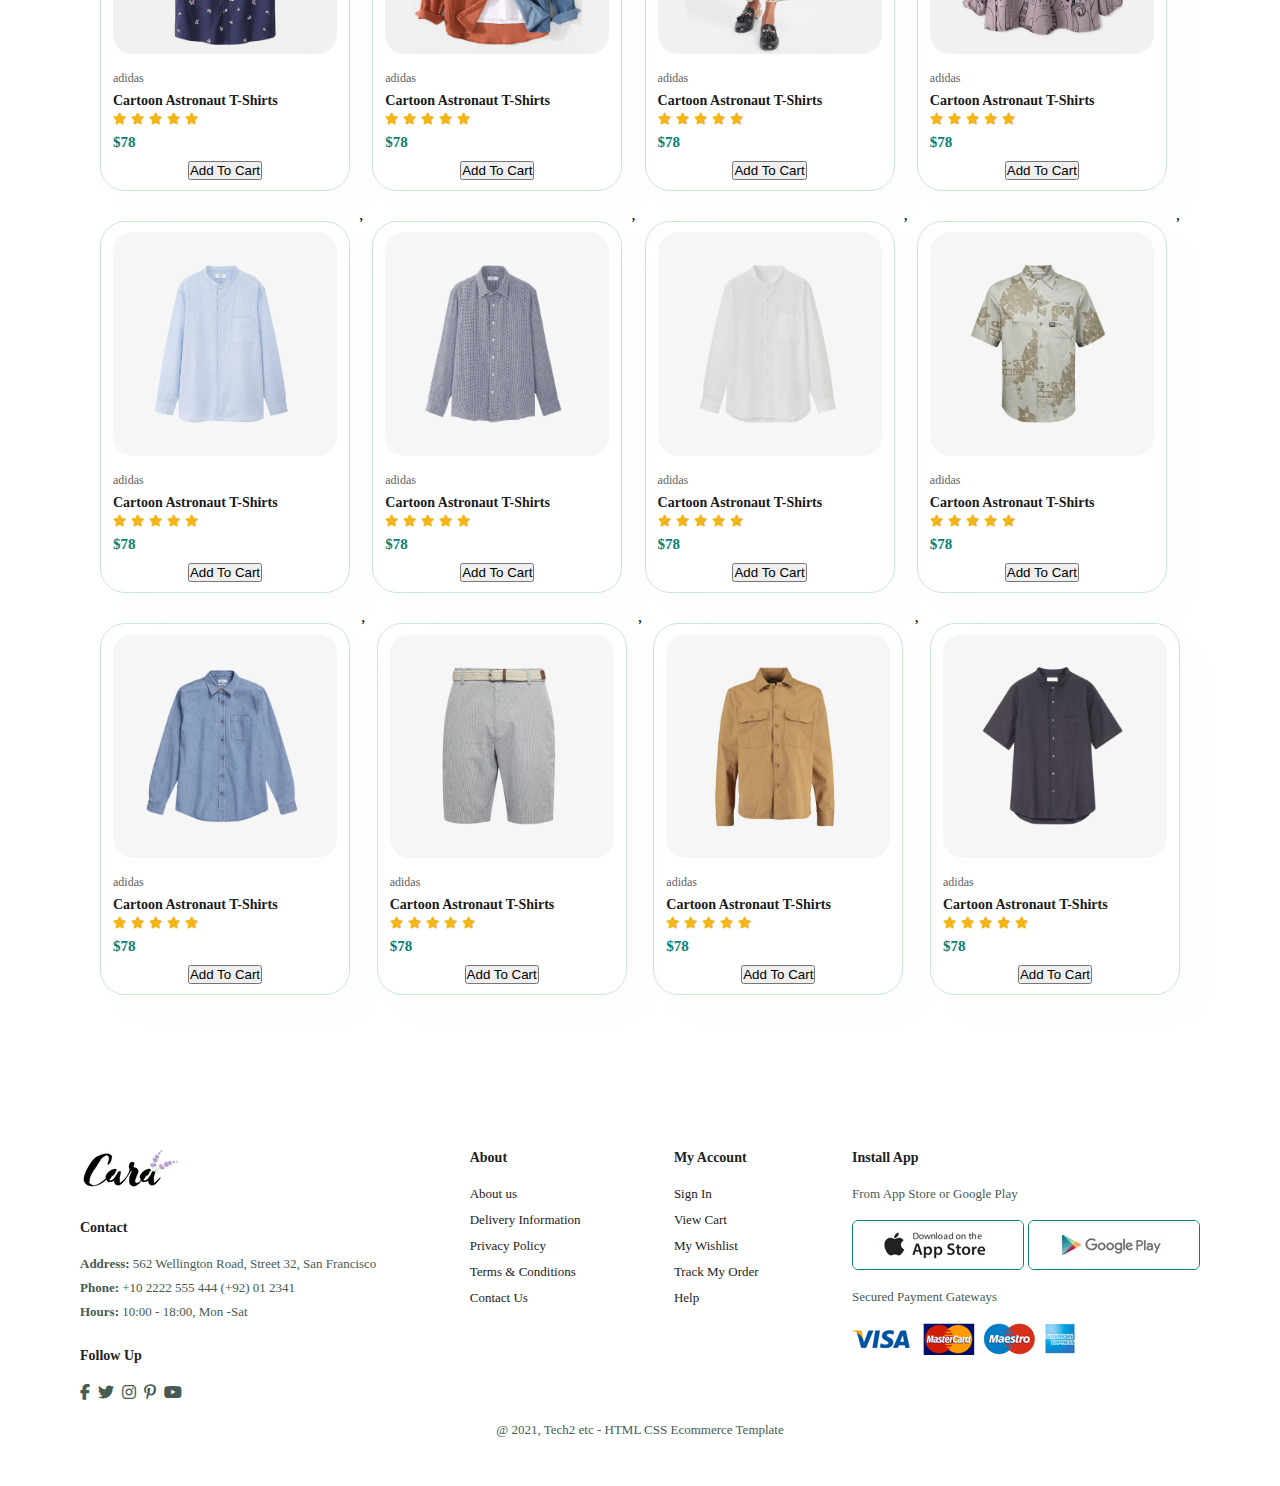
<file: sproduct.html>
<!DOCTYPE html>
<html lang="en">
  <head>
    <meta charset="UTF-8" />
    <meta name="viewport" content="width=device-width, initial-scale=1.0" />
    <title>Product Details</title>
    <link href="style.css" rel="stylesheet" />
    <link href="all.css" rel="stylesheet" />
  </head>
  <body>
    <section id="header">
      <a href=""><img src="products/logo.png" class="logo" alt=""></a>
      <div>
          <ul id="navbar">
              <li><a  href="index.html">Home</a></li>
              <li><a class="active"  href="shop.html">Shop</a></li>
              <li><a href="blog.html">Blog</a></li>
              <li><a href="about.html">About</a></li>
              <li><a href="contact.html">Contact</a></li>
              <li><a href="cart.html"><i class="fa-solid fa-cart-shopping"></i></a></li>
          </ul>
      </div>
  </section>


 

    <section id="pro_details">
      <div class="single-pro-image">
        <img src="images/f1.jpg" width="100%" id="minimg" />
        <div class="small-img-group">
          <div class="small-img-col">
            <img src="products/f2.jpg" width="100%" class="small-img" />
          </div>  <!--end of img col 1 -->
        
          <div class="small-img-col">
            <img src="products/f3.jpg" width="100%" class="small-img" />
          </div>   <!--end of img col 2 -->
       
          <div class="small-img-col">
            <img src="products/f4.jpg" width="100%" class="small-img" />
          </div><!--end of img col 3 -->
          
        </div>
        <!--end of  img  group-->
      </div>
      <!--end of single pro img -->

      <div class="single-pro-details" id="">
       <h6> home / t-shirt</h6>
       <h4 class="name">Men's Fashion T-Shirt</h4>
       <h2 class="price">$139.00</h2>
      
       <select>
        <option >select size</option>
        <option>XL</option>
        <option>XXL</option>
        <option>SmalL</option>
        <option>Large</option>

       </select>
       <input type="number" value="1" class="quantity">
       <button class="normal">Add To Cart</button>
       <h4>Product Details</h4>
       <span class="descrip">A T-shirt is a style of fabric shirt named 
        after the T shape of its body and sleeves1. It has short sleeves and a round neckline, known as a crew neck, which lacks a collar123. T-shirts are generally made of a stretchy, light, and inexpensive fabric and are easy to clean1. A t-shirt product description would mention vital features, including the material,
         print type, color, and size of the t-shirt45
         print type, color, and size of the t-shirt45.
         print type, color, and size of the t-shirt45.
         print type, color, and size of the t-shirt45.
        </span>
      </div>     
    </section>
    <!-- end of oroduct details -->
    
    <section id="product1" class="section-p1">
      <h1>Featured Products</h1>
      <span>Summer Collection New Modern Design</span>
      <div class="pro-container">
        <div class="pro">
          <img src="products/f1.jpg" />
          <div class="description">
            <span>adidas</span>
            <h5>cartoon astronaut t-shirts</h5>
            <div class="star">
              <i class="fa-solid fa-star"></i>
              <i class="fa-solid fa-star"></i>
              <i class="fa-solid fa-star"></i>
              <i class="fa-solid fa-star"></i>
              <i class="fa-solid fa-star"></i>
            </div>
            <!-- end of icon star -->
            <h4>$78</h4>
          </div>
          <!--end of product description -->
          <a href="#"><i class="fa-solid fa-cart-shopping"></i></a>
        </div>
        <!-- end of pro1 -->
        <div class="pro">
          <img src="products/f2.jpg" />
          <div class="description">
            <span>adidas</span>
            <h5>cartoon astronaut t-shirts</h5>
            <div class="star">
              <i class="fa-solid fa-star"></i>
              <i class="fa-solid fa-star"></i>
              <i class="fa-solid fa-star"></i>
              <i class="fa-solid fa-star"></i>
              <i class="fa-solid fa-star"></i>
            </div>
            <!-- end of icon star -->
            <h4>$78</h4>
          </div>
          <!--end of product description -->
          <a href="#" ><i class="fa-solid fa-cart-shopping"></i></a>
        </div>
        <!-- end of pro2 -->
        <div class="pro">
          <img src="products/f3.jpg" />
          <div class="description">
            <span>adidas</span>
            <h5>cartoon astronaut t-shirts</h5>
            <div class="star">
              <i class="fa-solid fa-star"></i>
              <i class="fa-solid fa-star"></i>
              <i class="fa-solid fa-star"></i>
              <i class="fa-solid fa-star"></i>
              <i class="fa-solid fa-star"></i>
            </div>
            <!-- end of icon star -->
            <h4>$78</h4>
          </div>
          <!--end of product description -->
          <a href="#"><i class="fa-solid fa-cart-shopping"></i></a>
        </div>
        <!-- end of pro3 -->
        <div class="pro">
          <img src="products/f4.jpg" />
          <div class="description">
            <span>adidas</span>
            <h5>Cartoon Astronaut T-Shirts</h5>
            <div class="star">
              <i class="fa-solid fa-star"></i>
              <i class="fa-solid fa-star"></i>
              <i class="fa-solid fa-star"></i>
              <i class="fa-solid fa-star"></i>
              <i class="fa-solid fa-star"></i>
            </div>
            <!-- end of icon star -->
            <h4>$78</h4>
          </div>
          <!--end of product description -->
          <a href="#"><i class="fa-solid fa-cart-shopping"></i></a>
        </div>
        <!-- end of pro4 -->
       
          
        
          
       

       
      </div>
      <!--end of pro-container-->
    </section>
    <footer class="section-p1">
      <div class="col">
          <img class="logo" src="products/logo.png" alt="">
          <h4>Contact</h4>
          <p><strong>Address: </strong>562 Wellington Road, Street 32, San Francisco</p>
          <p><strong>Phone: </strong>+10 2222 555 444 (+92) 01 2341</p>
          <p><strong>Hours: </strong>10:00 - 18:00, Mon -Sat</p>
          <div class="follow">
              <h4>Follow Up</h4>
              <div class="icon">
                  <i class="fab fa-facebook-f"></i>
                  <i class="fab fa-twitter"></i>
                  <i class="fab fa-instagram"></i>
                  <i class="fab fa-pinterest-p"></i>
                  <i class="fab fa-youtube"></i>
              </div>
          </div>
      </div>
      <div class="col">
          <h4>About</h4>
          <a href="#">About us</a>
          <a href="#">Delivery Information</a>
          <a href="#">Privacy Policy</a>
          <a href="#">Terms & Conditions</a>
          <a href="#">Contact Us</a>
      </div>

      <div class="col">
          <h4>My Account</h4>
          <a href="#">Sign In</a>
          <a href="#">View Cart</a>
          <a href="#">My Wishlist</a>
          <a href="#">Track My Order</a>
          <a href="#">Help</a>
      </div>
      <div class="col install">
          <h4>Install App</h4>
          <p>From App Store or Google Play</p>
          <div class="row">
              <img src="products/app.jpg" alt="">
              <img src="products/play.jpg" alt="">
          </div>
          <p>Secured Payment Gateways</p>
          <img src="products/pay.png" alt="">
      </div>
      <div class="copyright">
          <p>@ 2021, Tech2 etc - HTML CSS Ecommerce Template</p>
      </div>
  </footer>

    <script src="script.js"></script>
  </body>
</html>
</file>
<file: style.css>
*{
    margin: 0;
    padding: 0;
    box-sizing: border-box;
}

html {
    scroll-behavior: smooth;
}

/* Global Styles */

h1 {
    font-size: 50px;
    line-height: 64px;
    color: #222;
}

h2 {
    font-size: 46px;
    line-height: 54px;
    color: #222;
}

h4 {
    font-size: 20px;
    color: #222;
}

h6 {
    font-weight: 700;
    font-size: 12px;
}

p {
    font-size: 16px;
    color: #465b52;
    margin: 15px 0 20px 0;
}

.section-p1 {
    padding: 40px 80px;
}

.section-m1 {
    margin: 40px 0;
}

button.normal {
    font-size: 14px;
    font-weight: 600;
    padding: 15px 30px;
    color: #000;
    background-color: #fff;
    border-radius: 4px;
    cursor: pointer;
    border: none;
    outline: none;
    transition: 0.2s;

}

button.white {
    font-size: 13px;
    font-weight: 600;
    padding: 11px 30px;
    color: #fff;
    background-color: transparent;
    border-radius: 4px;
    cursor: pointer;
    border: 1px solid #fff;
    outline: none;
    transition: 0.2s;

}

body {
    width: 100%;
}


/* Header start */

#header {
    display: flex;
    align-items: center;
    justify-content: space-between;
    padding: 20px 80px;
    background: #E3E6F3;
    box-shadow: 0 5px rgba(0, 0, 0, 0.06);
    z-index: 999;
    position: sticky;
    top: 0;
    left: 0;
}

#navbar {
    display: flex;
    align-items: center;
    justify-content: center;
}

#navbar li {
    list-style: none;
    padding: 0 20px;
    position: relative;
}

#navbar li a {
    text-decoration: none;
    font-size: 16px;
    font-weight: 600;
    color: #1a1a1a;
    transition: 0.3s ease;
}

#navbar li a:hover,
#navbar li a.active {
    color: #088178;
}

#navbar li a.active::after,
#navbar li a:hover::after {
    content: "";
    width: 30%;
    height: 2px;
    background-color: #088178;
    position: absolute;
    bottom: -4px;
    left: 20px;
}
footer {
    display: flex;
    flex-wrap: wrap;
    justify-content: space-between;

}

footer .col {
    display: flex;
    flex-direction: column;
    /* flex-wrap: wrap;
    justify-content: space-between; */
    align-items: flex-start;
    margin-bottom: 20px;
}

footer .logo {
    margin-bottom: 30px;

}


footer h4 {
    font-size: 14px;
    padding-bottom: 20px;
}

footer p {
    font-size: 13px;
    margin: 0 0 8px 0;
}

footer a {
    font-size: 13px;
    text-decoration: none;
    color: #222;
    margin-bottom: 10px;
}

footer .follow {
    margin-top: 20px;
}

footer .follow i {
    color: #465b52;
    padding-right: 4px;
    cursor: pointer;
}

footer .install .row img {
    border: 1px solid #088178;
    border-radius: 6px;
}

footer .install img{
    margin: 10px 0 15px 0;

}

footer .follow i:hover,
footer a:hover{
    color: #088178;
}

footer .copyright{
    width:100%;
    text-align: center;
}


#page-header{
    background-image: url("products/b1.jpg");
    width: 100%;
    height:40vh;
    background-size: cover;
    display: flex;
    justify-content: center;
    text-align: center;
    flex-direction: column;
    padding: 14px;
}
#page-header h2 ,
#page-header p{
    color: white;

}
/* end of page image  */

#product1{
    text-align: center;
    /* margin-top: 50px; */
    display: flex;
    justify-content: space-between;
    flex-wrap: wrap;
    padding: 50px;

}
#product1 .pro-container{
    display: flex;
    justify-content: space-between;
    padding-top:   20px;
    flex-wrap: wrap;
    padding: 50px;
}

#product1 .pro{
    width: 23%;
    min-width: 250px;
    padding: 10px 12px;
    border: 1px solid #cce7d0; 
    border-radius: 25px;
    cursor: pointer;
    box-shadow: 20px 20px 30px rgba(189, 136, 136, 0.02);
    margin: 15px 0;
    transition: 0.2s ease;
    position: relative;
}
#product1 .pro:hover{
    box-shadow: 20px 20px 30px rgba(0,0,0,0.06);

}
#product1 .pro img{
    width: 100%;
    border-radius: 20px;

}
#product1 .pro .description{
    text-align: start;
    padding: 10px 0;
}
#product1 .pro .description span{
    color: #606063;
    font-size: 12px;
}
#product1 .pro .description h5{
    padding-top: 7px;
    color: #1a1a1a;
    font-size: 14px;
    text-transform: capitalize;
}
#product1 .pro .description i{
    font-size: 12px;
    color: rgb(243,181,25);
}
#product1 .pro .description h4{
    padding-top: 7px;
    font-size: 15px;
    font-weight: 700;
    color:#088178
}
#product1 .pro  .fa-cart-shopping{
    width: 45px;
    height: 45px;
    line-height: 40px;
    border-radius: 50px;
    background-color: #e8f6ea;
    font-weight: 800;
    color: #088178;
    border: 1px solid #e8f6ea ;
    position: absolute;
    bottom: 20px;
    right: 10px;

}
#pagination{
    text-align: center;

}
#pagination a{
    text-decoration: none;
    background-color: #088178;
    padding: 15px 20px;
    border-radius: 4px;
    color: #e8f6ea;
    font-weight: 600;
}
#pagination a i{
    font-size: 16px;
    font-weight: 600;
}
/* end of products */


/* single product details */
#pro_details{
    padding:50px;
    display: flex;
    margin-top: 20px;
}
#pro_details .single-pro-image{
margin-right:50px ;
width: 40%;

}
.small-img-group{
    display: flex;
    justify-content: space-between;
}
.small-img-col{
    flex-basis: 30%;
    cursor: pointer;
}
#pro_details .single-pro-details{
    width:50%;
    padding-top: 30px;
}
#pro_details .single-pro-details h6{
    font-size: 15px;
}
#pro_details .single-pro-details h4{
    padding: 40px 0 20px 0;
    font-size: 20px;
}
#pro_details .single-pro-details h2{
    font-size: 25px;
    margin-bottom: 12px;
}
#pro_details .single-pro-details select{
    display: block;
    padding: 5px 10px;
    margin-bottom: 10px;
}
#pro_details .single-pro-details input{
    width: 50px;
    height: 47px;
    padding-left: 10px;
    font-size: 16px;
    margin-right: 10px;
}
#pro_details .single-pro-details input:focus{
    outline: none;
}
#pro_details .single-pro-details button{
    background-color: #088178;
    color: #fff;
    height: 40px;
    width: 150px;
    border-style: none;
    border-radius: 5px;
    margin-top: 10px;
    cursor: pointer;

}
#pro_details .single-pro-details span{
    line-height: 25px;

}
.section-p1 h1{
    margin-bottom: 12px;
    font-size: 28px;
}
.section-p1 span{
    color: #606063;
    font-size: 20px;
}
@media(max-width:477px){
    .section-p1{
        padding: 20px;
    }
    #pro_details{
        display: flex;
        flex-direction: column;
    }
    #pro_details .single-pro-image{
        width: 100%;
    margin-right: 0;
    }
    #pro_details .single-pro-details{
        width: 100%;
    }
}
</file>
<file: css_folder/ContactUs.css>
*{
    padding: 0px;
    margin: 0px;
    box-sizing: border-box;
}
.form{
 width: 100%;
 height: 600px;

background-image: linear-gradient(rgba(10,10,10,.4),rgba(10,10,10,.7)),url(../images/clothes_background.jpg);
background-attachment: fixed;
background-repeat: no-repeat;
background-size: 100% 600px;
}
.sectionform{
    width: 35%;
    height: 428px;
    /* background-color:black; */
    background-color:rgb(125, 57, 80);
    position: absolute;
    right:90px;
    top: 90px;
    padding: 10px 60px;
}
label{
    display: inline-block;
    width: 45%;
    color:black;
    font-weight: 700;
 
}
input
{
margin-top: 20px;
height: 30px;
width: 50%;
border-radius: 7px;
font-size: 15px;
color:rgb(65, 65, 130);

font-weight:500;
}


input[type="submit"]
{
    display: block;
    margin: 25px auto;
    color: rgb(78, 61, 18);
    border-radius: 7px;
    width: 80px;
    
    font-weight: bold;
background-color: silver;
   
}
input[type="submit"]:hover
{
  
background-color: rgb(138, 125, 125);
  
}
textarea{
    margin-top: 20px;
    font-size: 15px;
    border-radius: 7px;
    height:100px;
    width: 50%;
    vertical-align:middle;
    color:rgb(65, 65, 130);
    font-weight:500;
}
.form .information{
   
    width: 35%;
    height: 400px;
    
    position: absolute;
    left:150px;
    top: 150px;
    padding: 30px 60px;

}
.information a{
font-size: 20px;
color:rgb(48, 48, 137);
text-decoration: none;
display: inline-block;
margin: 20px 40px 0px;
}
.information a:hover{
    color: rgb(18, 18, 94);
}
 .information i{
  
   color: rgb(125, 57, 80);
    
    font-size: 25px;
    display: inline-block;
    
    
}
.information p{
color: aliceblue;
margin-left: 70px;
margin-bottom: 30px;
}






.map .a {
    padding: 60px 50px;
    
    }
.map .a h4,h6{
    color: black;
    margin-bottom: 20px;
    font-family:'Franklin Gothic Medium', 'Arial Narrow', Arial, sans-serif;
    }


.map .a p{
display: inline-block;
margin:10px 25px;
color: black;
font-size: 20px;
}
.map i{
    
    color: rgb(125, 57, 80);
    font-size: 25px;
    display: inline-block;
    margin:0px 11px;
    
}

.map{
    width: 100%;
    height: 400px;
    
    display:flex;
}
.map .a{
    
    width: 30%;
    height: 400px;
    font-size: 20px;
    
    
    background-color:grey;
}
.map .b iframe{
    width: 70%;
    height: 400px;
    
    position: absolute;
    right: 0px;
   
}
</file>
<file: more.css>
/* CSS styles to style HTML elements */

/* Reset default margin and padding */
body, h1, h2, p {
  margin: 0;
  padding: 0;
   }
  
.cust{
  text-align: center;
  font-weight: bolder;
  color: #b47b12;
}
.head{
  color:white;
}
/* Style header */
header {
   padding: 50px;
  text-align: center;
  text-decoration: white;
  background-image: linear-gradient(to right,rgb(124, 84, 124),rgb(176, 115, 125) );
  background-blend-mode: overlay;
   /*background-color:rgb(124, 84, 124);*/
 /* background-image: url("shop.jpeg");*/
 /* background-repeat: no-repeat; *//* لمنع تكرار الصورة */
   /* background-size: cover;*/
     /* لتحجيم الصورة لتملأ المساحة */
   /* background-position: center;*/ /* لوضع الصورة في الوسط */
    
}

/* Style company information section */
#company-info {
  border-radius: 5%;
  margin-top: 20px;
  margin-left: 300px;
  height: 400px;
  width: 700px;
  background-image: linear-gradient(to right,rgb(67, 9, 29),rgb(108, 56, 107) );
  background-blend-mode: overlay;
  padding: 25px;
  text-align: center;
  color: white;
  flex: 0 0 300px;
}

/* Style team section */

.team-section {
  padding: 50px 0;
  text-align: center;
}
.team-section h2{
  margin-bottom: 50px;
  text-align: center;
  color: #2d585a;
}
.team-member {
  display: inline-block;
  vertical-align: top;
  margin: 0 20px;
}
.team-member img {
  width: 100px;
  height: 100px;
  border-radius: 50%;
  display: block;
  margin-right: 200px;
}
.team-member h3 {
  margin-top: 20px;
  margin-right: 100px;
  font-size: 24px;
  color: #333;
}
.team-member p {
  margin-top: 10px;
  font-size: 18px;
  color: #666;
  margin-right: 50px;
}
.team-member a {
  color: rgb(77, 58, 127);
  text-decoration: underline;
  margin-top: 100px;
}

.team-member a:hover {
  text-decoration:underline;
}



/* Style brands section */
#brands {
  text-align: center;
  padding: 20px;
  color: #302f2b;
  background-color: rgb(243, 237, 230);
  margin-top: 50px;
  margin-bottom: 50px;
}

/* Style images in the brands section */
#brands img {
  width: 210px; /* Adjust as needed */
  margin: 35px;
}
#quality {
  background-image: linear-gradient(to right,rgb(194, 163, 128),rgb(136, 133, 108) );
  background-blend-mode: overlay;
  width: 800px;
  padding: 20px;
  border-radius: 10px;
  margin-top: 20px;
  text-decoration: white;
  margin-left: 630px;
}

/* تنسيق عنوان القسم */
#quality h2 {
  color: white;
  font-size: 24px;
  text-align: center;
}

/* تنسيق العلامات التجارية */
.brand-info, .brand-list {
  margin-bottom: 20px;
}

.brand-info h3, .brand-list h3 {
  color:white;
  font-size: 20px;
}

.brand-info p {
  color:white;
  font-size: 16px;
  line-height: 1.6;
}

.brand-list ul {
  list-style-type: none;
  padding: 0;
  margin: 0;
}

.brand-list ul li {
  color: white;
  font-size:18px;
}
.instructions-section {
  background-image: linear-gradient(to right,rgb(134, 138, 181),rgb(12, 54, 162) );
  background-blend-mode: overlay;
  padding: 20px;
  border-radius: 10px;
  margin-top: 20px;
  width: 700px;
}

.instructions-title {
  font-size: 24px;
  font-weight: bold;
  margin-bottom: 10px;
  color: #c4cdcb;
}

.instruction {
  margin-bottom: 10px;
}



#contact {
  margin-left: 450px;
  margin-bottom: 80px;
  margin-top: 80px;
  text-align: center;
  background-color: #d7e2e5;
  height: 300px;
  width: 600px;
  border-radius: 5%;
 
}

.contact-info {
  margin-top: 20px;
}

.contact-info a {
  display: block;
  margin-bottom: 10px;
  text-decoration: none;
  color: #333;
  background-color: #f9f9f9;
  padding: 10px;
  border-radius: 5px;
  transition: background-color 0.3s ease;
}

.contact-info a:hover {
  background-color: #1e9f9f;
}

.contact-info a i {
  margin-right: 10px;
}
/* تخصيص الأيقونات */
.contact-info a i {
  width: 20px;
  height: 20px;
  font-size: 20px;
  vertical-align:middle;
}

#cust {
  font-size: 24px;
  font-weight: bold;
  color: #333;
  margin-left: 40px;
  /* Add any additional styling you want */
}

.customer-review {
  border: 1px solid #ccc;
  padding: 20px;
  margin-bottom: 20px;
  height: 150px;
  width: 600px;
  border-radius: 50%;
  background-color: #f0ede7;
  border-color: #b47b12;
  margin-left: 30px;
 
}
.customer-review p{
 color: #9a2b2b;
 margin-top:10px ;
 
}
.h1{
  color: #272323;
  text-align: center;
  font-weight: bold;
 }
.customer-info {
  display: flex;
  align-items: center;
}

.customer-info img {
  width: 55px;
  height: 55px;
  border-radius: 50%;
  margin-right: 20px;
  
}

.customer-info h3 {
  font-weight: bold;
  margin: 0;
}

.rating {
  margin-top: 10px;
  margin-left: 200px;
}

.star {
  font-size: 20px;
  color: #ccc;
  cursor: pointer; /* لون النجوم الممتلئة */
}
.star:hover{
  color: #ffcc00;
}
.star.active{
  color: #ffcc00;
}
.star:hover,
.star:active{
  color: #ffcc00;
}
</file>
